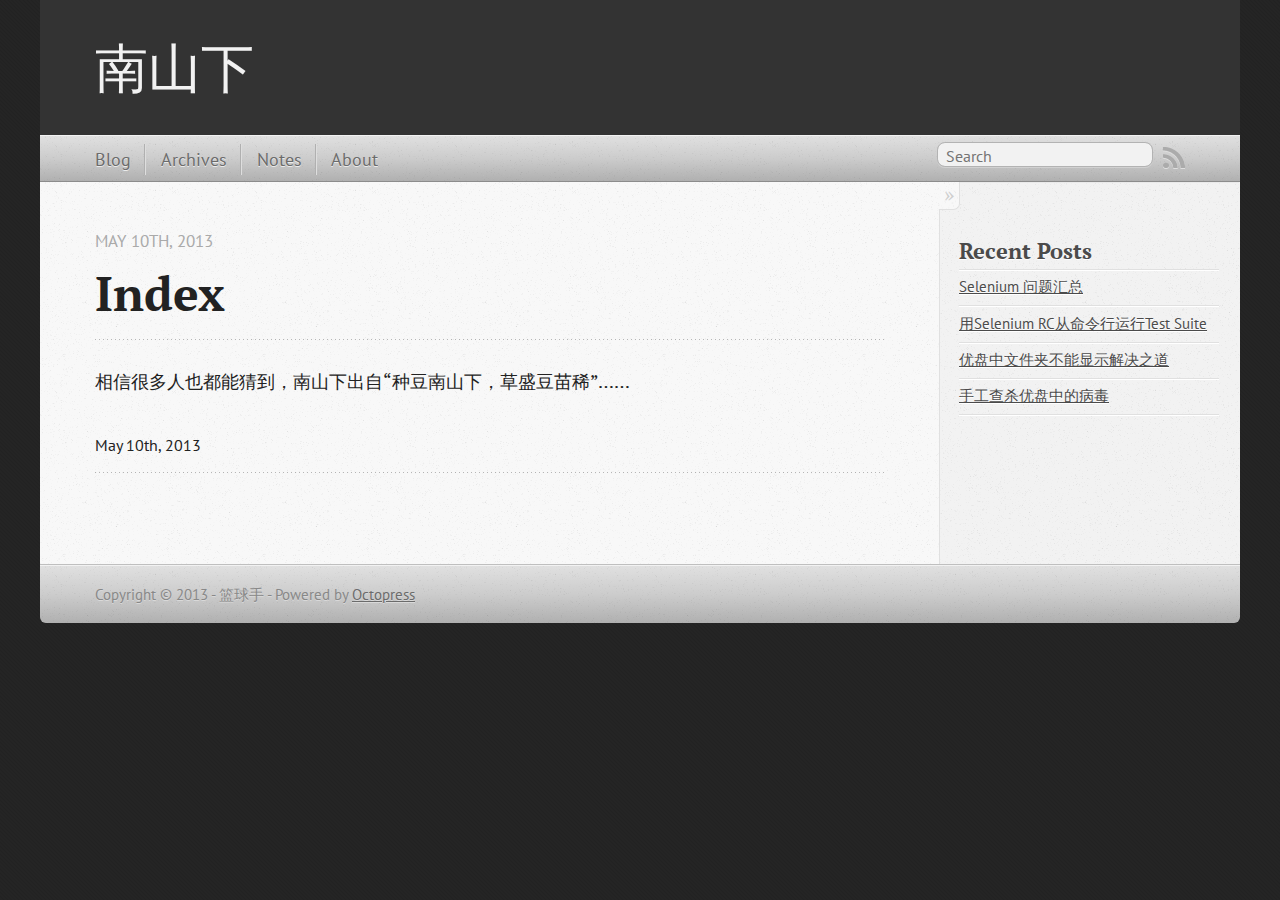
<file: about/index.html>
<!DOCTYPE html>
<!--[if IEMobile 7 ]><html class="no-js iem7"><![endif]-->
<!--[if lt IE 9]><html class="no-js lte-ie8"><![endif]-->
<!--[if (gt IE 8)|(gt IEMobile 7)|!(IEMobile)|!(IE)]><!--><html class="no-js" lang="en"><!--<![endif]-->
<head>
  <meta charset="utf-8">
  <title>index - 南山下</title>
  <meta name="author" content="篮球手">

  
  <meta name="description" content="Index May 10th, 2013 相信很多人也都能猜到，南山下出自“种豆南山下，草盛豆苗稀”…… May 10th, 2013 Recent Posts Selenium 问题汇总 用Selenium RC从命令行运行Test Suite 优盘中文件夹不能显示解决之道 &hellip;">
  

  <!-- http://t.co/dKP3o1e -->
  <meta name="HandheldFriendly" content="True">
  <meta name="MobileOptimized" content="320">
  <meta name="viewport" content="width=device-width, initial-scale=1">

  
  <link rel="canonical" href="http://lanqiushou.github.io/about">
  <link href="/favicon.png" rel="icon">
  <link href="/stylesheets/screen.css" media="screen, projection" rel="stylesheet" type="text/css">
  <link href="/atom.xml" rel="alternate" title="南山下" type="application/atom+xml">
  <script src="/javascripts/modernizr-2.0.js"></script>
  <script src="//ajax.googleapis.com/ajax/libs/jquery/1.9.1/jquery.min.js"></script>
  <script>!window.jQuery && document.write(unescape('%3Cscript src="./javascripts/lib/jquery.min.js"%3E%3C/script%3E'))</script>
  <script src="/javascripts/octopress.js" type="text/javascript"></script>
  <!--Fonts from Google"s Web font directory at http://google.com/webfonts -->
<link href="http://fonts.googleapis.com/css?family=PT+Serif:regular,italic,bold,bolditalic" rel="stylesheet" type="text/css">
<link href="http://fonts.googleapis.com/css?family=PT+Sans:regular,italic,bold,bolditalic" rel="stylesheet" type="text/css">

  

</head>

<body   >
  <header role="banner"><hgroup>
  <h1><a href="/">南山下</a></h1>
  
</hgroup>

</header>
  <nav role="navigation"><ul class="subscription" data-subscription="rss">
  <li><a href="/atom.xml" rel="subscribe-rss" title="subscribe via RSS">RSS</a></li>
  
</ul>
  
<form action="http://google.com/search" method="get">
  <fieldset role="search">
    <input type="hidden" name="q" value="site:lanqiushou.github.io" />
    <input class="search" type="text" name="q" results="0" placeholder="Search"/>
  </fieldset>
</form>
  
<ul class="main-navigation">
  <li><a href="/">Blog</a></li>
  <li><a href="/blog/archives">Archives</a></li>
  <li><a href="/notes">Notes</a></li>
  <li><a href="/about">About</a></li>
</ul>

</nav>
  <div id="main">
    <div id="content">
      <div>
<article role="article">
  
  <header>
    <h1 class="entry-title">Index</h1>
    <p class="meta">








  


<time datetime="2013-05-10T22:23:00+08:00" pubdate data-updated="true">May 10<span>th</span>, 2013</time></p>
  </header>
  
  <p>相信很多人也都能猜到，南山下出自“种豆南山下，草盛豆苗稀”……</p>

  
    <footer>
      <p class="meta">
        
        








  


<time datetime="2013-05-10T22:23:00+08:00" pubdate data-updated="true">May 10<span>th</span>, 2013</time>
        
      </p>
      
        <div class="sharing">
  
  
  
</div>

      
    </footer>
  
</article>

</div>

<aside class="sidebar">
  
    <section>
  <h1>Recent Posts</h1>
  <ul id="recent_posts">
    
      <li class="post">
        <a href="/blog/2013/05/11/collection-of-selenium-problems/">Selenium 问题汇总</a>
      </li>
    
      <li class="post">
        <a href="/blog/2013/05/11/run-test-suite-with-rc-from-shell/">用Selenium RC从命令行运行Test Suite</a>
      </li>
    
      <li class="post">
        <a href="/blog/2013/05/11/resolve-files-cannot-be-displayed/">优盘中文件夹不能显示解决之道</a>
      </li>
    
      <li class="post">
        <a href="/blog/2013/05/10/kill-virus-by-hand/">手工查杀优盘中的病毒</a>
      </li>
    
  </ul>
</section>





  
</aside>


    </div>
  </div>
  <footer role="contentinfo"><p>
  Copyright &copy; 2013 - 篮球手 -
  <span class="credit">Powered by <a href="http://octopress.org">Octopress</a></span>
</p>

</footer>
  











</body>
</html>
</file>
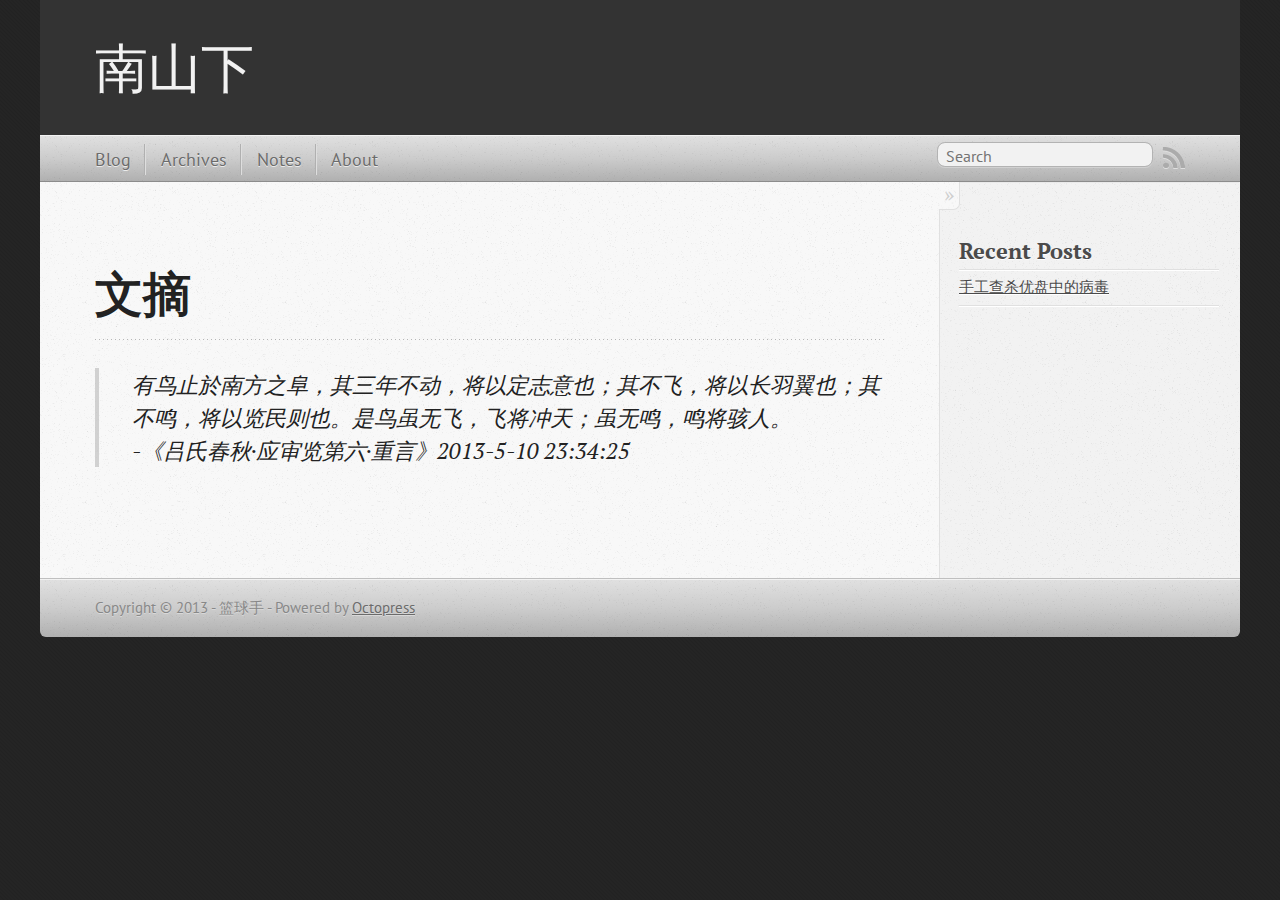
<file: notes/index.html>
<!DOCTYPE html>
<!--[if IEMobile 7 ]><html class="no-js iem7"><![endif]-->
<!--[if lt IE 9]><html class="no-js lte-ie8"><![endif]-->
<!--[if (gt IE 8)|(gt IEMobile 7)|!(IEMobile)|!(IE)]><!--><html class="no-js" lang="en"><!--<![endif]-->
<head>
  <meta charset="utf-8">
  <title>文摘 - 南山下</title>
  <meta name="author" content="篮球手">

  
  <meta name="description" content=" 文摘 有鸟止於南方之阜，其三年不动，将以定志意也；其不飞，将以长羽翼也；其不鸣，将以览民则也。是鸟虽无飞，飞将冲天；虽无鸣，鸣将骇人。
-《吕氏春秋·应审览第六·重言》2013-5-10 23:34:25 Recent Posts 手工查杀优盘中的病毒 ">
  

  <!-- http://t.co/dKP3o1e -->
  <meta name="HandheldFriendly" content="True">
  <meta name="MobileOptimized" content="320">
  <meta name="viewport" content="width=device-width, initial-scale=1">

  
  <link rel="canonical" href="http://lanqiushou.github.io/notes">
  <link href="/favicon.png" rel="icon">
  <link href="/stylesheets/screen.css" media="screen, projection" rel="stylesheet" type="text/css">
  <link href="/atom.xml" rel="alternate" title="南山下" type="application/atom+xml">
  <script src="/javascripts/modernizr-2.0.js"></script>
  <script src="//ajax.googleapis.com/ajax/libs/jquery/1.9.1/jquery.min.js"></script>
  <script>!window.jQuery && document.write(unescape('%3Cscript src="./javascripts/lib/jquery.min.js"%3E%3C/script%3E'))</script>
  <script src="/javascripts/octopress.js" type="text/javascript"></script>
  <!--Fonts from Google"s Web font directory at http://google.com/webfonts -->
<link href="http://fonts.googleapis.com/css?family=PT+Serif:regular,italic,bold,bolditalic" rel="stylesheet" type="text/css">
<link href="http://fonts.googleapis.com/css?family=PT+Sans:regular,italic,bold,bolditalic" rel="stylesheet" type="text/css">

  

</head>

<body   >
  <header role="banner"><hgroup>
  <h1><a href="/">南山下</a></h1>
  
</hgroup>

</header>
  <nav role="navigation"><ul class="subscription" data-subscription="rss">
  <li><a href="/atom.xml" rel="subscribe-rss" title="subscribe via RSS">RSS</a></li>
  
</ul>
  
<form action="http://google.com/search" method="get">
  <fieldset role="search">
    <input type="hidden" name="q" value="site:lanqiushou.github.io" />
    <input class="search" type="text" name="q" results="0" placeholder="Search"/>
  </fieldset>
</form>
  
<ul class="main-navigation">
  <li><a href="/">Blog</a></li>
  <li><a href="/blog/archives">Archives</a></li>
  <li><a href="/notes">Notes</a></li>
  <li><a href="/about">About</a></li>
</ul>

</nav>
  <div id="main">
    <div id="content">
      <div>
<article role="article">
  
  <header>
    <h1 class="entry-title">文摘</h1>
    
  </header>
  
  <blockquote><p>有鸟止於南方之阜，其三年不动，将以定志意也；其不飞，将以长羽翼也；其不鸣，将以览民则也。是鸟虽无飞，飞将冲天；虽无鸣，鸣将骇人。<br/>
<em>-《吕氏春秋·应审览第六·重言》2013-5-10 23:34:25</em></p></blockquote>

  
    <footer>
      
      
        <div class="sharing">
  
  
  
</div>

      
    </footer>
  
</article>

</div>

<aside class="sidebar">
  
    <section>
  <h1>Recent Posts</h1>
  <ul id="recent_posts">
    
      <li class="post">
        <a href="/blog/2013/05/10/kill-virus-in-your-disk-by-hand/">手工查杀优盘中的病毒</a>
      </li>
    
  </ul>
</section>





  
</aside>


    </div>
  </div>
  <footer role="contentinfo"><p>
  Copyright &copy; 2013 - 篮球手 -
  <span class="credit">Powered by <a href="http://octopress.org">Octopress</a></span>
</p>

</footer>
  











</body>
</html>
</file>
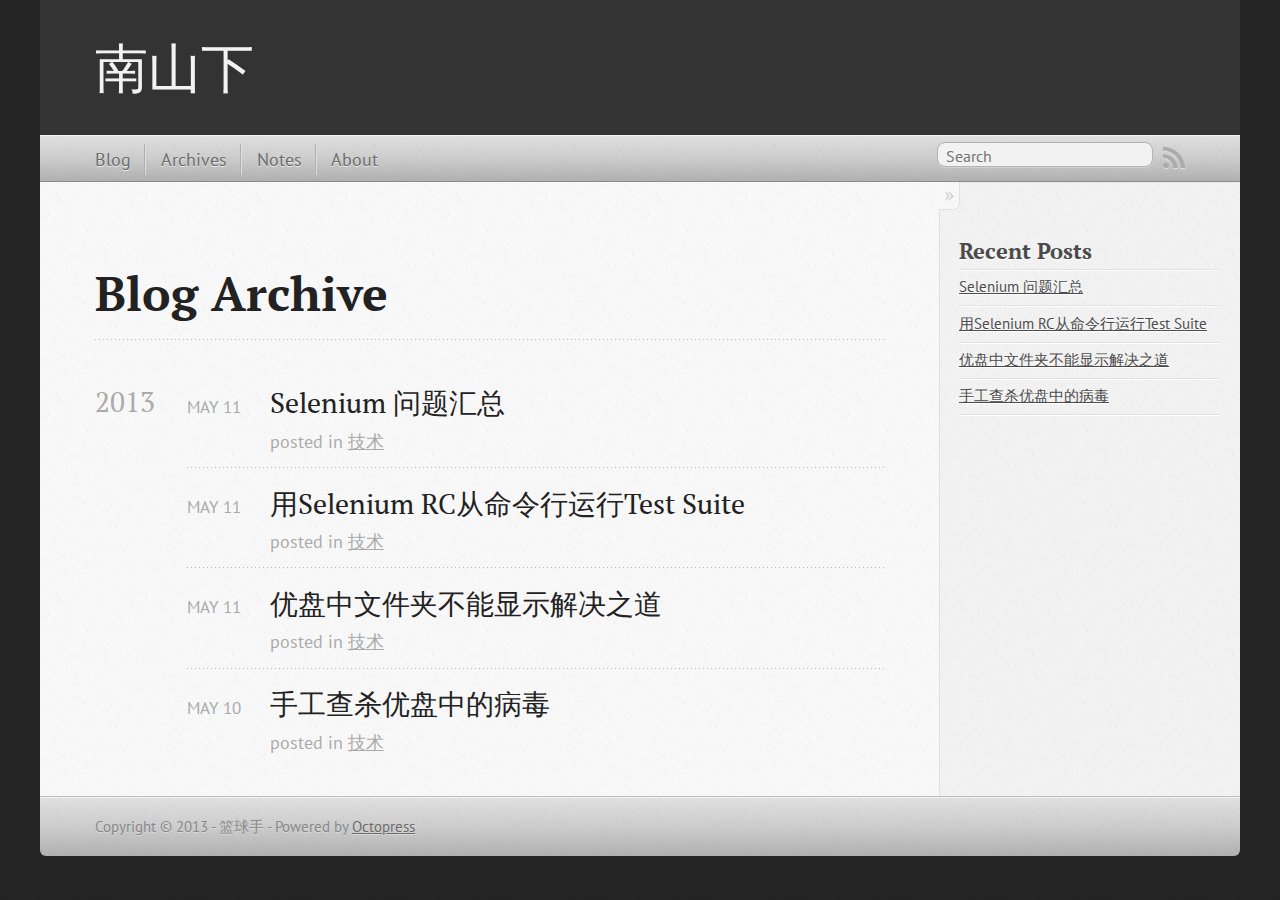
<file: blog/archives/index.html>
<!DOCTYPE html>
<!--[if IEMobile 7 ]><html class="no-js iem7"><![endif]-->
<!--[if lt IE 9]><html class="no-js lte-ie8"><![endif]-->
<!--[if (gt IE 8)|(gt IEMobile 7)|!(IEMobile)|!(IE)]><!--><html class="no-js" lang="en"><!--<![endif]-->
<head>
  <meta charset="utf-8">
  <title>Blog Archive - 南山下</title>
  <meta name="author" content="篮球手">

  
  <meta name="description" content="Blog Archive 2013 Selenium 问题汇总
May 11 2013 posted in 技术 用Selenium RC从命令行运行Test Suite
May 11 2013 posted in 技术 优盘中文件夹不能显示解决之道
May 11 2013 posted in &hellip;">
  

  <!-- http://t.co/dKP3o1e -->
  <meta name="HandheldFriendly" content="True">
  <meta name="MobileOptimized" content="320">
  <meta name="viewport" content="width=device-width, initial-scale=1">

  
  <link rel="canonical" href="http://lanqiushou.github.io/blog/archives">
  <link href="/favicon.png" rel="icon">
  <link href="/stylesheets/screen.css" media="screen, projection" rel="stylesheet" type="text/css">
  <link href="/atom.xml" rel="alternate" title="南山下" type="application/atom+xml">
  <script src="/javascripts/modernizr-2.0.js"></script>
  <script src="//ajax.googleapis.com/ajax/libs/jquery/1.9.1/jquery.min.js"></script>
  <script>!window.jQuery && document.write(unescape('%3Cscript src="./javascripts/lib/jquery.min.js"%3E%3C/script%3E'))</script>
  <script src="/javascripts/octopress.js" type="text/javascript"></script>
  <!--Fonts from Google"s Web font directory at http://google.com/webfonts -->
<link href="http://fonts.googleapis.com/css?family=PT+Serif:regular,italic,bold,bolditalic" rel="stylesheet" type="text/css">
<link href="http://fonts.googleapis.com/css?family=PT+Sans:regular,italic,bold,bolditalic" rel="stylesheet" type="text/css">

  

</head>

<body   >
  <header role="banner"><hgroup>
  <h1><a href="/">南山下</a></h1>
  
</hgroup>

</header>
  <nav role="navigation"><ul class="subscription" data-subscription="rss">
  <li><a href="/atom.xml" rel="subscribe-rss" title="subscribe via RSS">RSS</a></li>
  
</ul>
  
<form action="http://google.com/search" method="get">
  <fieldset role="search">
    <input type="hidden" name="q" value="site:lanqiushou.github.io" />
    <input class="search" type="text" name="q" results="0" placeholder="Search"/>
  </fieldset>
</form>
  
<ul class="main-navigation">
  <li><a href="/">Blog</a></li>
  <li><a href="/blog/archives">Archives</a></li>
  <li><a href="/notes">Notes</a></li>
  <li><a href="/about">About</a></li>
</ul>

</nav>
  <div id="main">
    <div id="content">
      <div>
<article role="article">
  
  <header>
    <h1 class="entry-title">Blog Archive</h1>
    
  </header>
  
  <div id="blog-archives">



  
  <h2>2013</h2>

<article>
  
<h1><a href="/blog/2013/05/11/collection-of-selenium-problems/">Selenium 问题汇总</a></h1>
<time datetime="2013-05-11T12:11:00+08:00" pubdate><span class='month'>May</span> <span class='day'>11</span> <span class='year'>2013</span></time>

<footer>
  <span class="categories">posted in <a class='category' href='/blog/categories/ji-zhu/'>技术</a></span>
</footer>


</article>



<article>
  
<h1><a href="/blog/2013/05/11/run-test-suite-with-rc-from-shell/">用Selenium RC从命令行运行Test Suite</a></h1>
<time datetime="2013-05-11T12:10:00+08:00" pubdate><span class='month'>May</span> <span class='day'>11</span> <span class='year'>2013</span></time>

<footer>
  <span class="categories">posted in <a class='category' href='/blog/categories/ji-zhu/'>技术</a></span>
</footer>


</article>



<article>
  
<h1><a href="/blog/2013/05/11/resolve-files-cannot-be-displayed/">优盘中文件夹不能显示解决之道</a></h1>
<time datetime="2013-05-11T11:52:00+08:00" pubdate><span class='month'>May</span> <span class='day'>11</span> <span class='year'>2013</span></time>

<footer>
  <span class="categories">posted in <a class='category' href='/blog/categories/ji-zhu/'>技术</a></span>
</footer>


</article>



<article>
  
<h1><a href="/blog/2013/05/10/kill-virus-by-hand/">手工查杀优盘中的病毒</a></h1>
<time datetime="2013-05-10T21:34:00+08:00" pubdate><span class='month'>May</span> <span class='day'>10</span> <span class='year'>2013</span></time>

<footer>
  <span class="categories">posted in <a class='category' href='/blog/categories/ji-zhu/'>技术</a></span>
</footer>


</article>

</div>

  
</article>

</div>

<aside class="sidebar">
  
    <section>
  <h1>Recent Posts</h1>
  <ul id="recent_posts">
    
      <li class="post">
        <a href="/blog/2013/05/11/collection-of-selenium-problems/">Selenium 问题汇总</a>
      </li>
    
      <li class="post">
        <a href="/blog/2013/05/11/run-test-suite-with-rc-from-shell/">用Selenium RC从命令行运行Test Suite</a>
      </li>
    
      <li class="post">
        <a href="/blog/2013/05/11/resolve-files-cannot-be-displayed/">优盘中文件夹不能显示解决之道</a>
      </li>
    
      <li class="post">
        <a href="/blog/2013/05/10/kill-virus-by-hand/">手工查杀优盘中的病毒</a>
      </li>
    
  </ul>
</section>





  
</aside>


    </div>
  </div>
  <footer role="contentinfo"><p>
  Copyright &copy; 2013 - 篮球手 -
  <span class="credit">Powered by <a href="http://octopress.org">Octopress</a></span>
</p>

</footer>
  











</body>
</html>
</file>
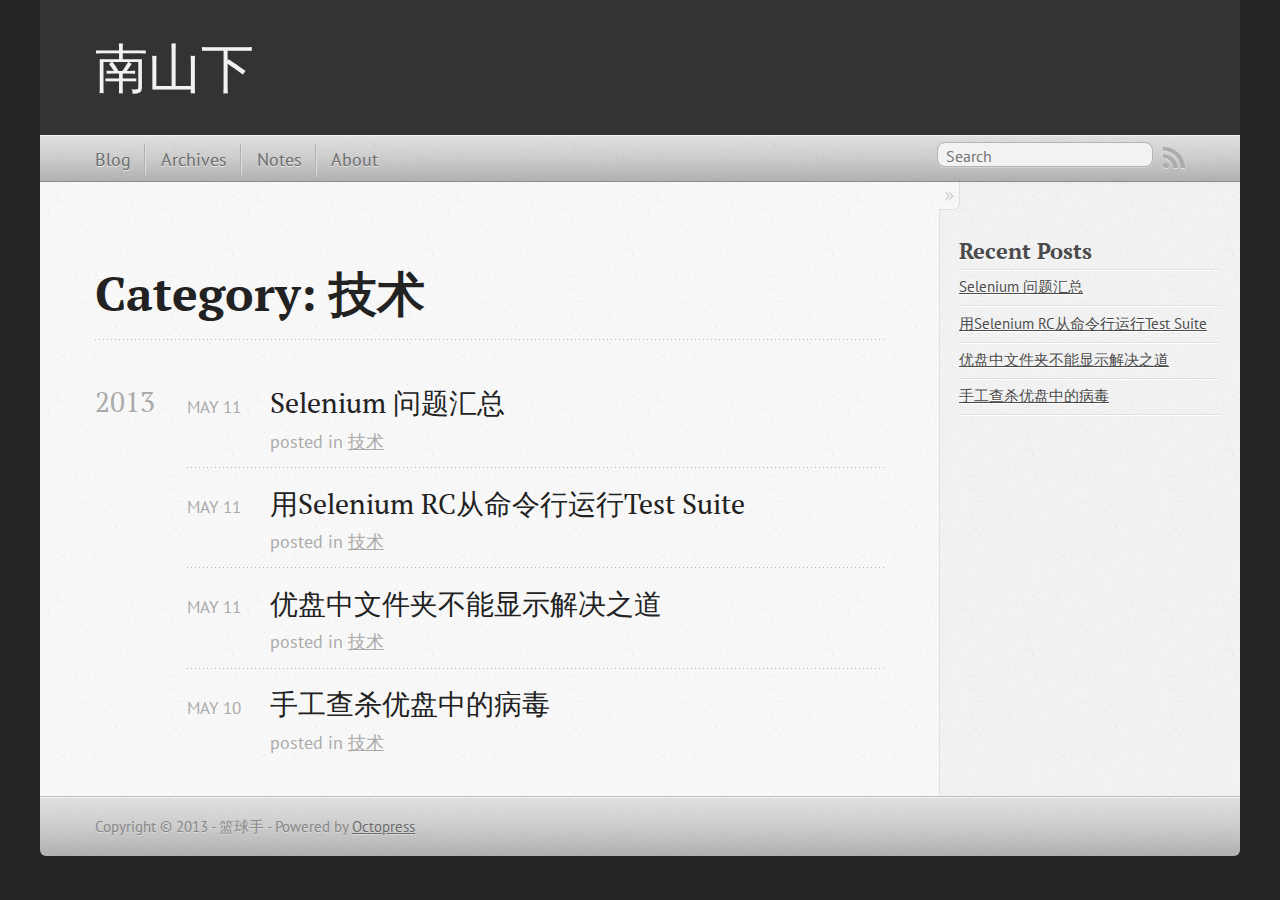
<file: blog/categories/ji-zhu/index.html>
<!DOCTYPE html>
<!--[if IEMobile 7 ]><html class="no-js iem7"><![endif]-->
<!--[if lt IE 9]><html class="no-js lte-ie8"><![endif]-->
<!--[if (gt IE 8)|(gt IEMobile 7)|!(IEMobile)|!(IE)]><!--><html class="no-js" lang="en"><!--<![endif]-->
<head>
  <meta charset="utf-8">
  <title>Category: 技术 - 南山下</title>
  <meta name="author" content="篮球手">

  
  <meta name="description" content="Category: 技术">
  

  <!-- http://t.co/dKP3o1e -->
  <meta name="HandheldFriendly" content="True">
  <meta name="MobileOptimized" content="320">
  <meta name="viewport" content="width=device-width, initial-scale=1">

  
  <link rel="canonical" href="http://lanqiushou.github.ioblog/categories/ji-zhu">
  <link href="/favicon.png" rel="icon">
  <link href="/stylesheets/screen.css" media="screen, projection" rel="stylesheet" type="text/css">
  <link href="/atom.xml" rel="alternate" title="南山下" type="application/atom+xml">
  <script src="/javascripts/modernizr-2.0.js"></script>
  <script src="//ajax.googleapis.com/ajax/libs/jquery/1.9.1/jquery.min.js"></script>
  <script>!window.jQuery && document.write(unescape('%3Cscript src="./javascripts/lib/jquery.min.js"%3E%3C/script%3E'))</script>
  <script src="/javascripts/octopress.js" type="text/javascript"></script>
  <!--Fonts from Google"s Web font directory at http://google.com/webfonts -->
<link href="http://fonts.googleapis.com/css?family=PT+Serif:regular,italic,bold,bolditalic" rel="stylesheet" type="text/css">
<link href="http://fonts.googleapis.com/css?family=PT+Sans:regular,italic,bold,bolditalic" rel="stylesheet" type="text/css">

  

</head>

<body   >
  <header role="banner"><hgroup>
  <h1><a href="/">南山下</a></h1>
  
</hgroup>

</header>
  <nav role="navigation"><ul class="subscription" data-subscription="rss">
  <li><a href="/atom.xml" rel="subscribe-rss" title="subscribe via RSS">RSS</a></li>
  
</ul>
  
<form action="http://google.com/search" method="get">
  <fieldset role="search">
    <input type="hidden" name="q" value="site:lanqiushou.github.io" />
    <input class="search" type="text" name="q" results="0" placeholder="Search"/>
  </fieldset>
</form>
  
<ul class="main-navigation">
  <li><a href="/">Blog</a></li>
  <li><a href="/blog/archives">Archives</a></li>
  <li><a href="/notes">Notes</a></li>
  <li><a href="/about">About</a></li>
</ul>

</nav>
  <div id="main">
    <div id="content">
      <div>
<article role="article">
  
  <header>
    <h1 class="entry-title">Category: 技术</h1>
    
  </header>
  
  <div id="blog-archives" class="category">



  
  <h2>2013</h2>

<article>
  
<h1><a href="/blog/2013/05/11/collection-of-selenium-problems/">Selenium 问题汇总</a></h1>
<time datetime="2013-05-11T12:11:00+08:00" pubdate><span class='month'>May</span> <span class='day'>11</span> <span class='year'>2013</span></time>

<footer>
  <span class="categories">posted in <a class='category' href='/blog/categories/ji-zhu/'>技术</a></span>
</footer>


</article>



<article>
  
<h1><a href="/blog/2013/05/11/run-test-suite-with-rc-from-shell/">用Selenium RC从命令行运行Test Suite</a></h1>
<time datetime="2013-05-11T12:10:00+08:00" pubdate><span class='month'>May</span> <span class='day'>11</span> <span class='year'>2013</span></time>

<footer>
  <span class="categories">posted in <a class='category' href='/blog/categories/ji-zhu/'>技术</a></span>
</footer>


</article>



<article>
  
<h1><a href="/blog/2013/05/11/resolve-files-cannot-be-displayed/">优盘中文件夹不能显示解决之道</a></h1>
<time datetime="2013-05-11T11:52:00+08:00" pubdate><span class='month'>May</span> <span class='day'>11</span> <span class='year'>2013</span></time>

<footer>
  <span class="categories">posted in <a class='category' href='/blog/categories/ji-zhu/'>技术</a></span>
</footer>


</article>



<article>
  
<h1><a href="/blog/2013/05/10/kill-virus-by-hand/">手工查杀优盘中的病毒</a></h1>
<time datetime="2013-05-10T21:34:00+08:00" pubdate><span class='month'>May</span> <span class='day'>10</span> <span class='year'>2013</span></time>

<footer>
  <span class="categories">posted in <a class='category' href='/blog/categories/ji-zhu/'>技术</a></span>
</footer>


</article>

</div>

  
</article>

</div>

<aside class="sidebar">
  
    <section>
  <h1>Recent Posts</h1>
  <ul id="recent_posts">
    
      <li class="post">
        <a href="/blog/2013/05/11/collection-of-selenium-problems/">Selenium 问题汇总</a>
      </li>
    
      <li class="post">
        <a href="/blog/2013/05/11/run-test-suite-with-rc-from-shell/">用Selenium RC从命令行运行Test Suite</a>
      </li>
    
      <li class="post">
        <a href="/blog/2013/05/11/resolve-files-cannot-be-displayed/">优盘中文件夹不能显示解决之道</a>
      </li>
    
      <li class="post">
        <a href="/blog/2013/05/10/kill-virus-by-hand/">手工查杀优盘中的病毒</a>
      </li>
    
  </ul>
</section>





  
</aside>


    </div>
  </div>
  <footer role="contentinfo"><p>
  Copyright &copy; 2013 - 篮球手 -
  <span class="credit">Powered by <a href="http://octopress.org">Octopress</a></span>
</p>

</footer>
  











</body>
</html>
</file>
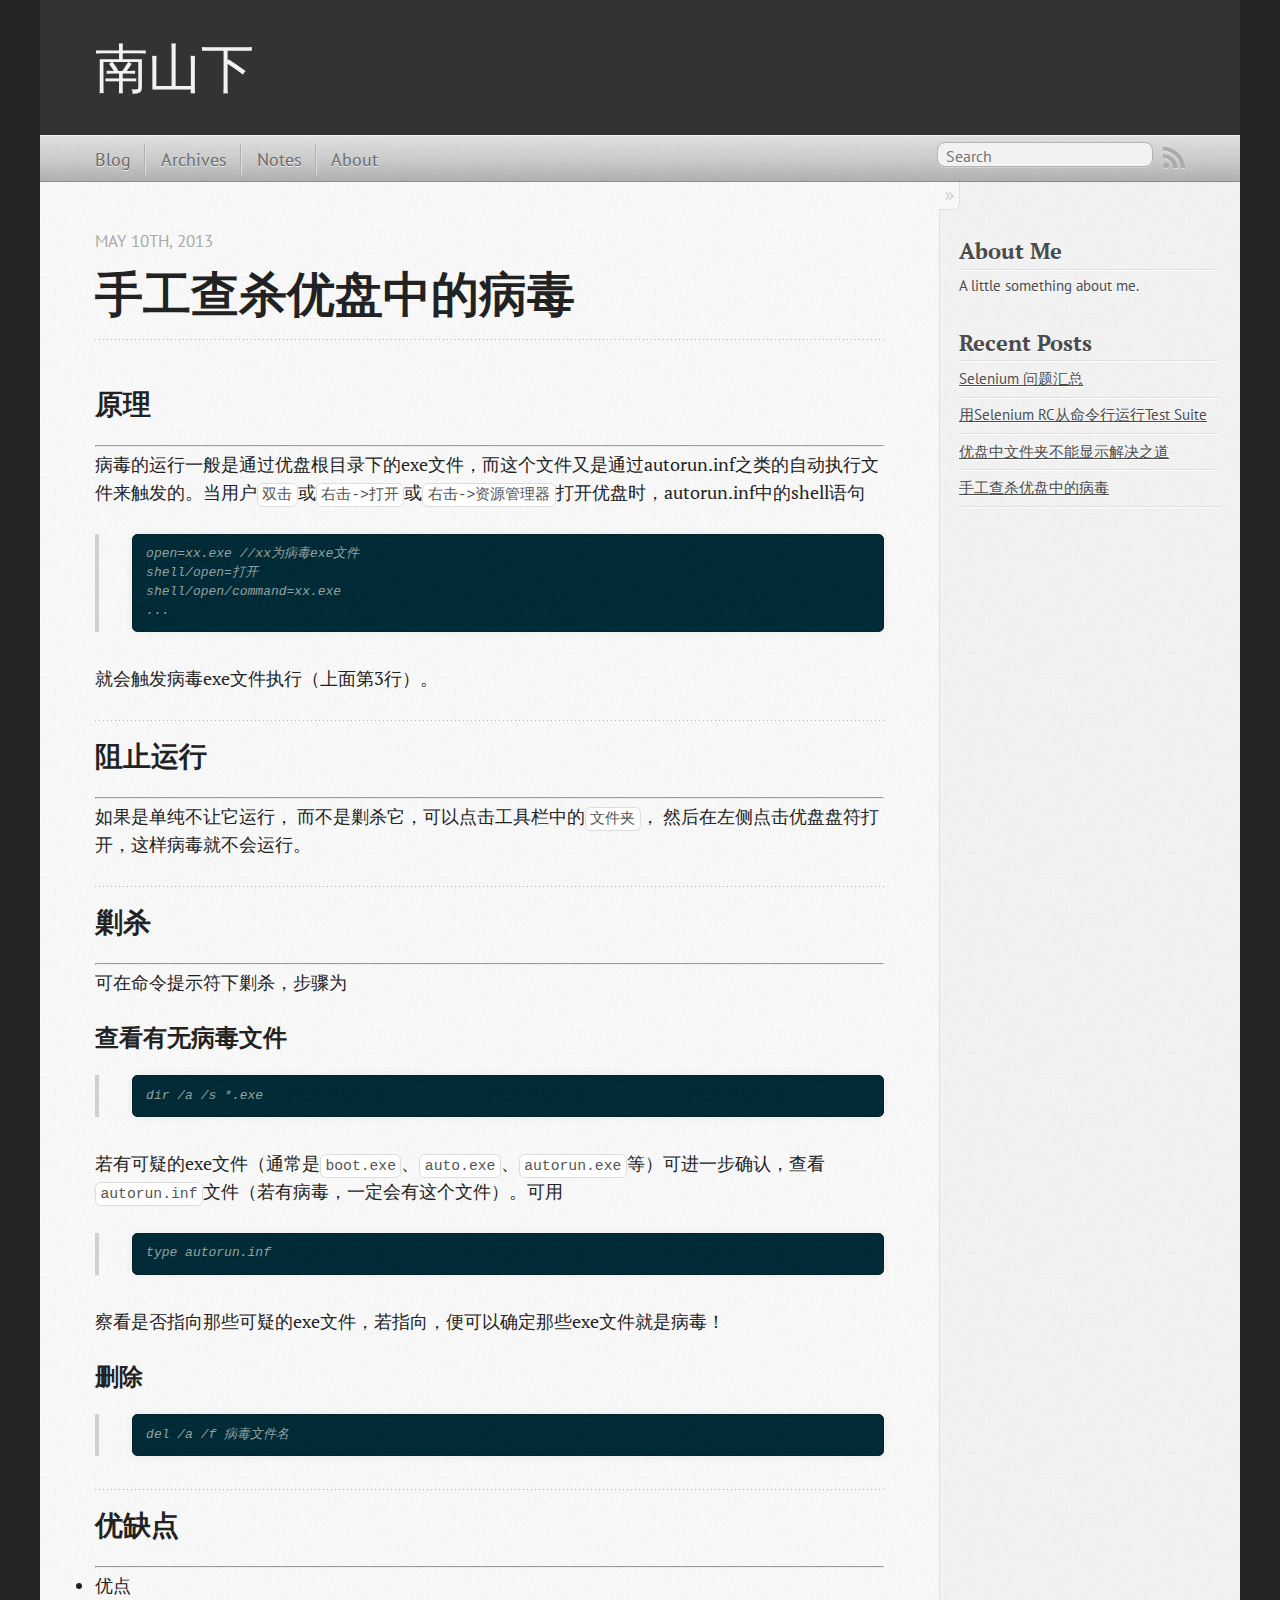
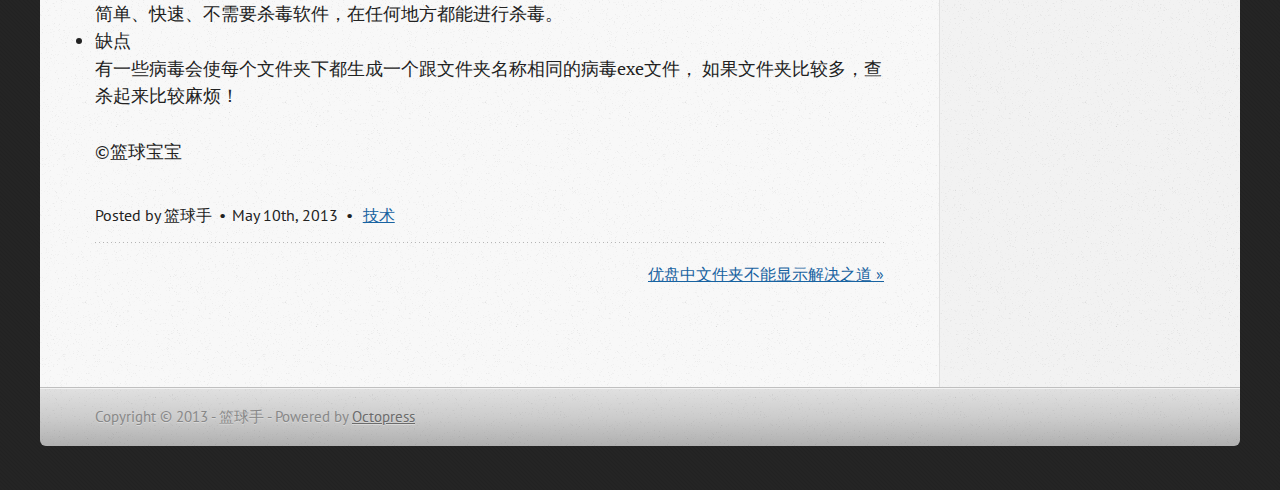
<file: blog/2013/05/10/kill-virus-by-hand/index.html>
<!DOCTYPE html>
<!--[if IEMobile 7 ]><html class="no-js iem7"><![endif]-->
<!--[if lt IE 9]><html class="no-js lte-ie8"><![endif]-->
<!--[if (gt IE 8)|(gt IEMobile 7)|!(IEMobile)|!(IE)]><!--><html class="no-js" lang="en"><!--<![endif]-->
<head>
  <meta charset="utf-8">
  <title>手工查杀优盘中的病毒 - 南山下</title>
  <meta name="author" content="篮球手">

  
  <meta name="description" content="原理 病毒的运行一般是通过优盘根目录下的exe文件，而这个文件又是通过autorun.inf之类的自动执行文件来触发的。当用户双击或右击-&gt;打开或右击-&gt;资源管理器打开优盘时，autorun.inf中的shell语句 open=xx.exe //xx为病毒exe文件 shell/ &hellip;">
  

  <!-- http://t.co/dKP3o1e -->
  <meta name="HandheldFriendly" content="True">
  <meta name="MobileOptimized" content="320">
  <meta name="viewport" content="width=device-width, initial-scale=1">

  
  <link rel="canonical" href="http://lanqiushou.github.io/blog/2013/05/10/kill-virus-by-hand">
  <link href="/favicon.png" rel="icon">
  <link href="/stylesheets/screen.css" media="screen, projection" rel="stylesheet" type="text/css">
  <link href="/atom.xml" rel="alternate" title="南山下" type="application/atom+xml">
  <script src="/javascripts/modernizr-2.0.js"></script>
  <script src="//ajax.googleapis.com/ajax/libs/jquery/1.9.1/jquery.min.js"></script>
  <script>!window.jQuery && document.write(unescape('%3Cscript src="./javascripts/lib/jquery.min.js"%3E%3C/script%3E'))</script>
  <script src="/javascripts/octopress.js" type="text/javascript"></script>
  <!--Fonts from Google"s Web font directory at http://google.com/webfonts -->
<link href="http://fonts.googleapis.com/css?family=PT+Serif:regular,italic,bold,bolditalic" rel="stylesheet" type="text/css">
<link href="http://fonts.googleapis.com/css?family=PT+Sans:regular,italic,bold,bolditalic" rel="stylesheet" type="text/css">

  

</head>

<body   >
  <header role="banner"><hgroup>
  <h1><a href="/">南山下</a></h1>
  
</hgroup>

</header>
  <nav role="navigation"><ul class="subscription" data-subscription="rss">
  <li><a href="/atom.xml" rel="subscribe-rss" title="subscribe via RSS">RSS</a></li>
  
</ul>
  
<form action="http://google.com/search" method="get">
  <fieldset role="search">
    <input type="hidden" name="q" value="site:lanqiushou.github.io" />
    <input class="search" type="text" name="q" results="0" placeholder="Search"/>
  </fieldset>
</form>
  
<ul class="main-navigation">
  <li><a href="/">Blog</a></li>
  <li><a href="/blog/archives">Archives</a></li>
  <li><a href="/notes">Notes</a></li>
  <li><a href="/about">About</a></li>
</ul>

</nav>
  <div id="main">
    <div id="content">
      <div>
<article class="hentry" role="article">
  
  <header>
    
      <h1 class="entry-title">手工查杀优盘中的病毒</h1>
    
    
      <p class="meta">
        








  


<time datetime="2013-05-10T21:34:00+08:00" pubdate data-updated="true">May 10<span>th</span>, 2013</time>
        
      </p>
    
  </header>


<div class="entry-content"><h2>原理</h2>

<hr />

<p>病毒的运行一般是通过优盘根目录下的exe文件，而这个文件又是通过autorun.inf之类的自动执行文件来触发的。当用户<code>双击</code>或<code>右击-&gt;打开</code>或<code>右击-&gt;资源管理器</code>打开优盘时，autorun.inf中的shell语句</p>

<blockquote><pre><code>open=xx.exe //xx为病毒exe文件  
shell/open=打开  
shell/open/command=xx.exe  
...  
</code></pre></blockquote>

<p>就会触发病毒exe文件执行（上面第3行）。</p>

<!-- more -->


<h2>阻止运行</h2>

<hr />

<p>如果是单纯不让它运行， 而不是剿杀它，可以点击工具栏中的<code>文件夹</code>， 然后在左侧点击优盘盘符打开，这样病毒就不会运行。</p>

<h2>剿杀</h2>

<hr />

<p>可在命令提示符下剿杀，步骤为</p>

<h3>查看有无病毒文件</h3>

<blockquote><pre><code>dir /a /s *.exe  
</code></pre></blockquote>

<p>若有可疑的exe文件（通常是<code>boot.exe</code>、<code>auto.exe</code>、<code>autorun.exe</code>等）可进一步确认，查看<code>autorun.inf</code>文件（若有病毒，一定会有这个文件）。可用</p>

<blockquote><pre><code>type autorun.inf
</code></pre></blockquote>

<p>察看是否指向那些可疑的exe文件，若指向，便可以确定那些exe文件就是病毒！</p>

<h3>删除</h3>

<blockquote><pre><code>del /a /f 病毒文件名
</code></pre></blockquote>

<h2>优缺点</h2>

<hr />

<ul>
<li>优点<br/>
简单、快速、不需要杀毒软件，在任何地方都能进行杀毒。</li>
<li><p>缺点<br/>
有一些病毒会使每个文件夹下都生成一个跟文件夹名称相同的病毒exe文件， 如果文件夹比较多，查杀起来比较麻烦！</p>

<p>  ©篮球宝宝</p></li>
</ul>

</div>


  <footer>
    <p class="meta">
      
  

<span class="byline author vcard">Posted by <span class="fn">篮球手</span></span>

      








  


<time datetime="2013-05-10T21:34:00+08:00" pubdate data-updated="true">May 10<span>th</span>, 2013</time>
      

<span class="categories">
  
    <a class='category' href='/blog/categories/ji-zhu/'>技术</a>
  
</span>


    </p>
    
      <div class="sharing">
  
  
  
</div>

    
    <p class="meta">
      
      
        <a class="basic-alignment right" href="/blog/2013/05/11/resolve-files-cannot-be-displayed/" title="Next Post: 优盘中文件夹不能显示解决之道">优盘中文件夹不能显示解决之道 &raquo;</a>
      
    </p>
  </footer>
</article>

</div>

<aside class="sidebar">
  
    <section>
  <h1>About Me</h1>
  <p>A little something about me.</p>
</section>
<section>
  <h1>Recent Posts</h1>
  <ul id="recent_posts">
    
      <li class="post">
        <a href="/blog/2013/05/11/collection-of-selenium-problems/">Selenium 问题汇总</a>
      </li>
    
      <li class="post">
        <a href="/blog/2013/05/11/run-test-suite-with-rc-from-shell/">用Selenium RC从命令行运行Test Suite</a>
      </li>
    
      <li class="post">
        <a href="/blog/2013/05/11/resolve-files-cannot-be-displayed/">优盘中文件夹不能显示解决之道</a>
      </li>
    
      <li class="post">
        <a href="/blog/2013/05/10/kill-virus-by-hand/">手工查杀优盘中的病毒</a>
      </li>
    
  </ul>
</section>





  
</aside>


    </div>
  </div>
  <footer role="contentinfo"><p>
  Copyright &copy; 2013 - 篮球手 -
  <span class="credit">Powered by <a href="http://octopress.org">Octopress</a></span>
</p>

</footer>
  











</body>
</html>
</file>
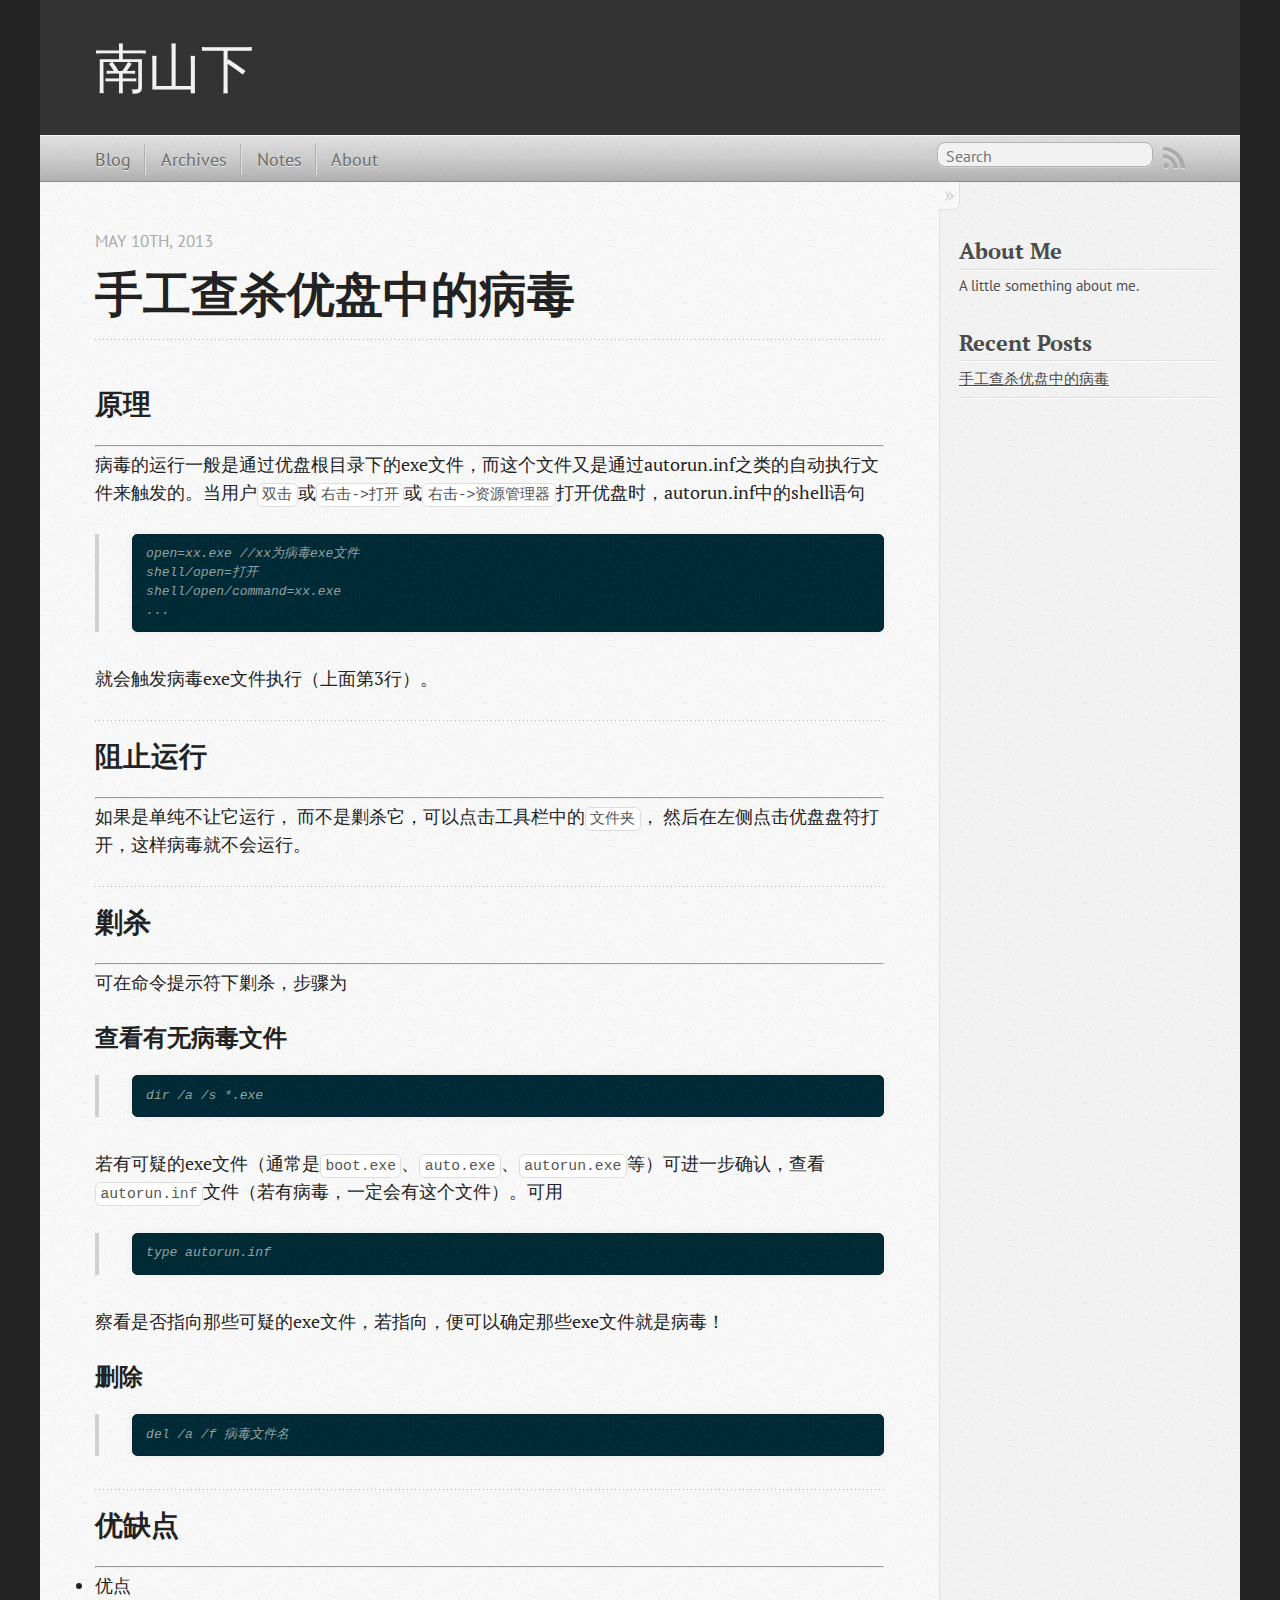
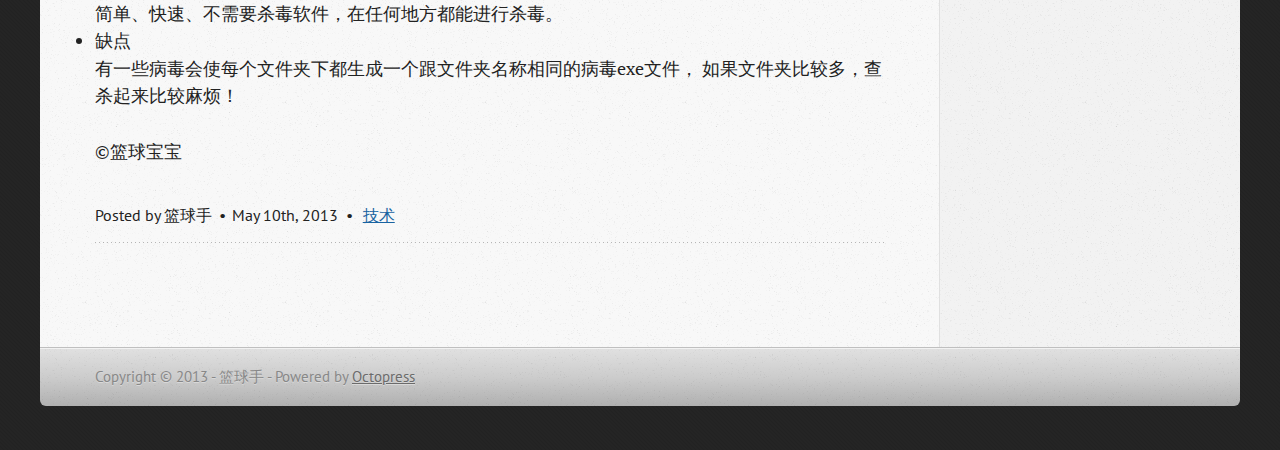
<file: blog/2013/05/10/kill-virus-in-your-disk-by-hand/index.html>
<!DOCTYPE html>
<!--[if IEMobile 7 ]><html class="no-js iem7"><![endif]-->
<!--[if lt IE 9]><html class="no-js lte-ie8"><![endif]-->
<!--[if (gt IE 8)|(gt IEMobile 7)|!(IEMobile)|!(IE)]><!--><html class="no-js" lang="en"><!--<![endif]-->
<head>
  <meta charset="utf-8">
  <title>手工查杀优盘中的病毒 - 南山下</title>
  <meta name="author" content="篮球手">

  
  <meta name="description" content="原理 病毒的运行一般是通过优盘根目录下的exe文件，而这个文件又是通过autorun.inf之类的自动执行文件来触发的。当用户双击或右击-&gt;打开或右击-&gt;资源管理器打开优盘时，autorun.inf中的shell语句 open=xx.exe //xx为病毒exe文件 shell/ &hellip;">
  

  <!-- http://t.co/dKP3o1e -->
  <meta name="HandheldFriendly" content="True">
  <meta name="MobileOptimized" content="320">
  <meta name="viewport" content="width=device-width, initial-scale=1">

  
  <link rel="canonical" href="http://lanqiushou.github.io/blog/2013/05/10/kill-virus-in-your-disk-by-hand">
  <link href="/favicon.png" rel="icon">
  <link href="/stylesheets/screen.css" media="screen, projection" rel="stylesheet" type="text/css">
  <link href="/atom.xml" rel="alternate" title="南山下" type="application/atom+xml">
  <script src="/javascripts/modernizr-2.0.js"></script>
  <script src="//ajax.googleapis.com/ajax/libs/jquery/1.9.1/jquery.min.js"></script>
  <script>!window.jQuery && document.write(unescape('%3Cscript src="./javascripts/lib/jquery.min.js"%3E%3C/script%3E'))</script>
  <script src="/javascripts/octopress.js" type="text/javascript"></script>
  <!--Fonts from Google"s Web font directory at http://google.com/webfonts -->
<link href="http://fonts.googleapis.com/css?family=PT+Serif:regular,italic,bold,bolditalic" rel="stylesheet" type="text/css">
<link href="http://fonts.googleapis.com/css?family=PT+Sans:regular,italic,bold,bolditalic" rel="stylesheet" type="text/css">

  

</head>

<body   >
  <header role="banner"><hgroup>
  <h1><a href="/">南山下</a></h1>
  
</hgroup>

</header>
  <nav role="navigation"><ul class="subscription" data-subscription="rss">
  <li><a href="/atom.xml" rel="subscribe-rss" title="subscribe via RSS">RSS</a></li>
  
</ul>
  
<form action="http://google.com/search" method="get">
  <fieldset role="search">
    <input type="hidden" name="q" value="site:lanqiushou.github.io" />
    <input class="search" type="text" name="q" results="0" placeholder="Search"/>
  </fieldset>
</form>
  
<ul class="main-navigation">
  <li><a href="/">Blog</a></li>
  <li><a href="/blog/archives">Archives</a></li>
  <li><a href="/notes">Notes</a></li>
  <li><a href="/about">About</a></li>
</ul>

</nav>
  <div id="main">
    <div id="content">
      <div>
<article class="hentry" role="article">
  
  <header>
    
      <h1 class="entry-title">手工查杀优盘中的病毒</h1>
    
    
      <p class="meta">
        








  


<time datetime="2013-05-10T21:34:00+08:00" pubdate data-updated="true">May 10<span>th</span>, 2013</time>
        
      </p>
    
  </header>


<div class="entry-content"><h2>原理</h2>

<hr />

<p>病毒的运行一般是通过优盘根目录下的exe文件，而这个文件又是通过autorun.inf之类的自动执行文件来触发的。当用户<code>双击</code>或<code>右击-&gt;打开</code>或<code>右击-&gt;资源管理器</code>打开优盘时，autorun.inf中的shell语句</p>

<blockquote><pre><code>open=xx.exe //xx为病毒exe文件  
shell/open=打开  
shell/open/command=xx.exe  
...  
</code></pre></blockquote>

<p>就会触发病毒exe文件执行（上面第3行）。</p>

<!-- more -->


<h2>阻止运行</h2>

<hr />

<p>如果是单纯不让它运行， 而不是剿杀它，可以点击工具栏中的<code>文件夹</code>， 然后在左侧点击优盘盘符打开，这样病毒就不会运行。</p>

<h2>剿杀</h2>

<hr />

<p>可在命令提示符下剿杀，步骤为</p>

<h3>查看有无病毒文件</h3>

<blockquote><pre><code>dir /a /s *.exe  
</code></pre></blockquote>

<p>若有可疑的exe文件（通常是<code>boot.exe</code>、<code>auto.exe</code>、<code>autorun.exe</code>等）可进一步确认，查看<code>autorun.inf</code>文件（若有病毒，一定会有这个文件）。可用</p>

<blockquote><pre><code>type autorun.inf
</code></pre></blockquote>

<p>察看是否指向那些可疑的exe文件，若指向，便可以确定那些exe文件就是病毒！</p>

<h3>删除</h3>

<blockquote><pre><code>del /a /f 病毒文件名
</code></pre></blockquote>

<h2>优缺点</h2>

<hr />

<ul>
<li>优点<br/>
简单、快速、不需要杀毒软件，在任何地方都能进行杀毒。</li>
<li><p>缺点<br/>
有一些病毒会使每个文件夹下都生成一个跟文件夹名称相同的病毒exe文件， 如果文件夹比较多，查杀起来比较麻烦！</p>

<p>  ©篮球宝宝</p></li>
</ul>

</div>


  <footer>
    <p class="meta">
      
  

<span class="byline author vcard">Posted by <span class="fn">篮球手</span></span>

      








  


<time datetime="2013-05-10T21:34:00+08:00" pubdate data-updated="true">May 10<span>th</span>, 2013</time>
      

<span class="categories">
  
    <a class='category' href='/blog/categories/ji-zhu/'>技术</a>
  
</span>


    </p>
    
      <div class="sharing">
  
  
  
</div>

    
    <p class="meta">
      
      
    </p>
  </footer>
</article>

</div>

<aside class="sidebar">
  
    <section>
  <h1>About Me</h1>
  <p>A little something about me.</p>
</section>
<section>
  <h1>Recent Posts</h1>
  <ul id="recent_posts">
    
      <li class="post">
        <a href="/blog/2013/05/10/kill-virus-in-your-disk-by-hand/">手工查杀优盘中的病毒</a>
      </li>
    
  </ul>
</section>





  
</aside>


    </div>
  </div>
  <footer role="contentinfo"><p>
  Copyright &copy; 2013 - 篮球手 -
  <span class="credit">Powered by <a href="http://octopress.org">Octopress</a></span>
</p>

</footer>
  











</body>
</html>
</file>
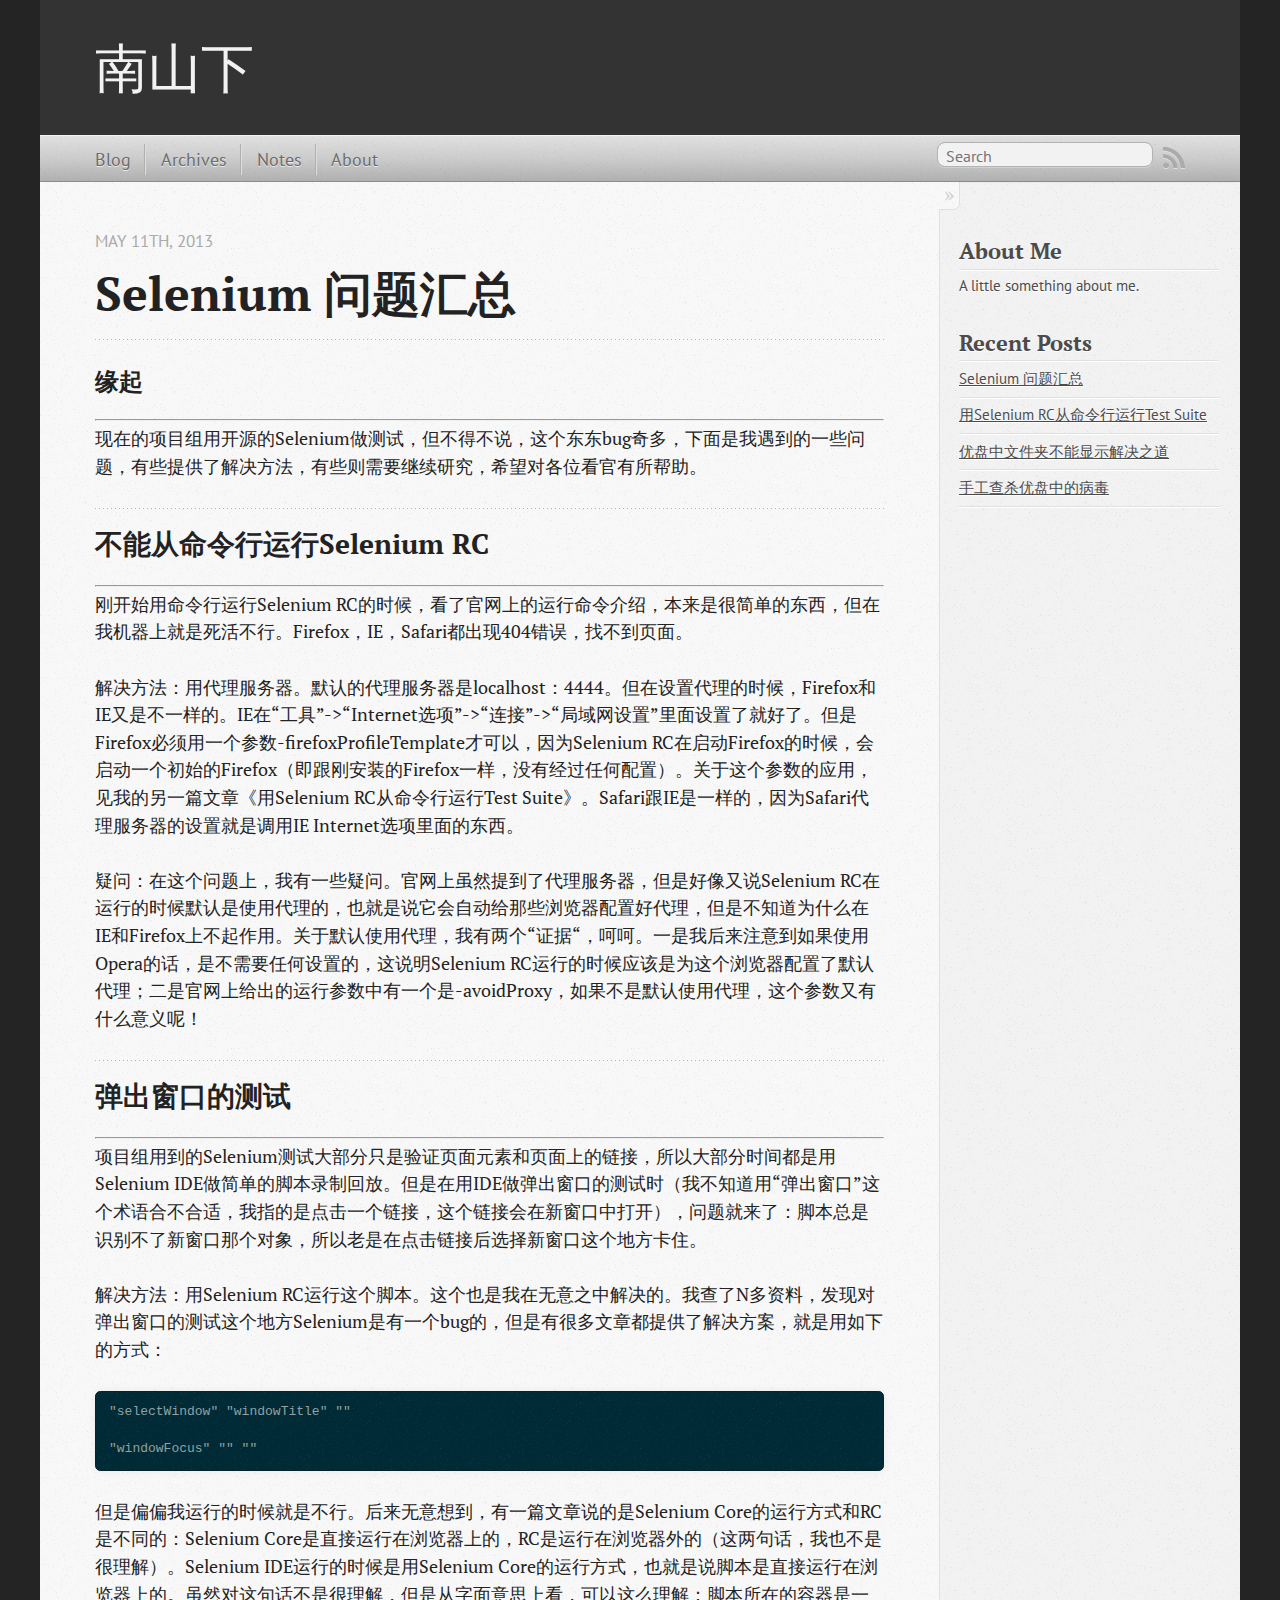
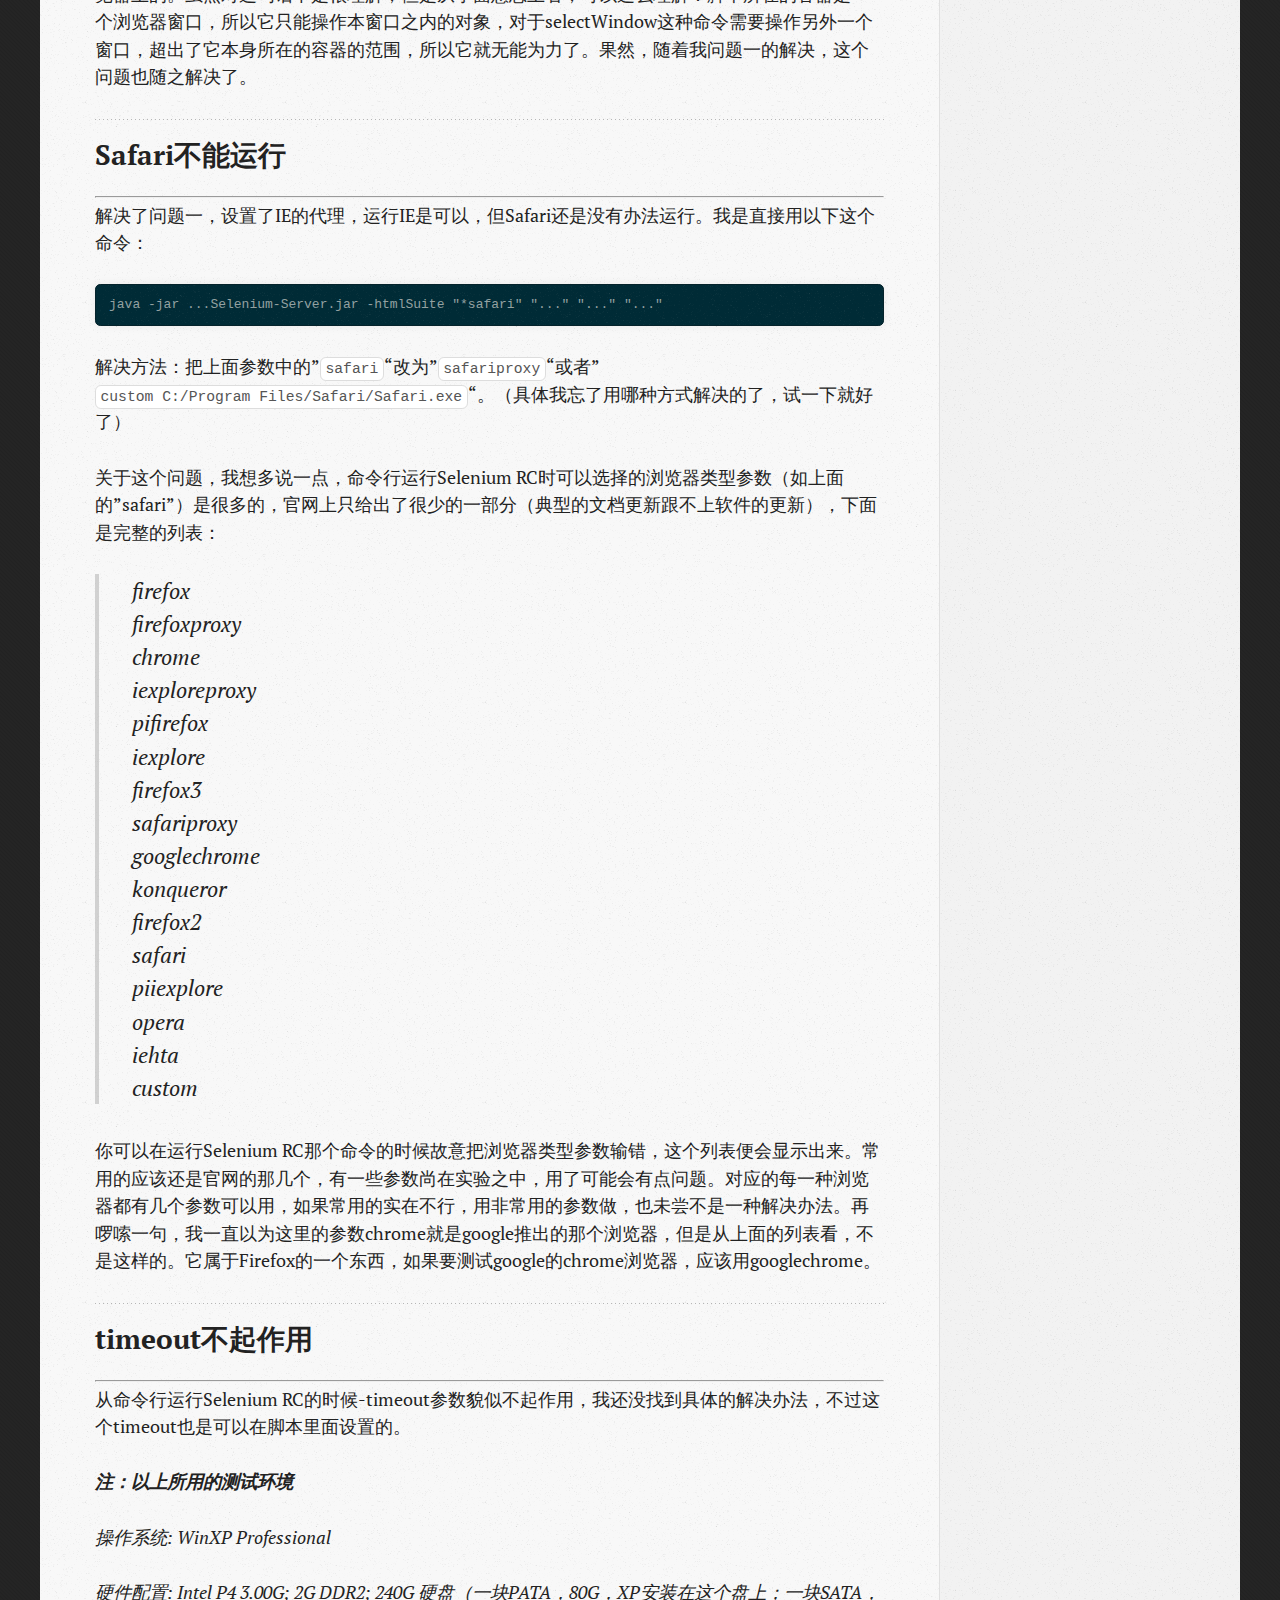
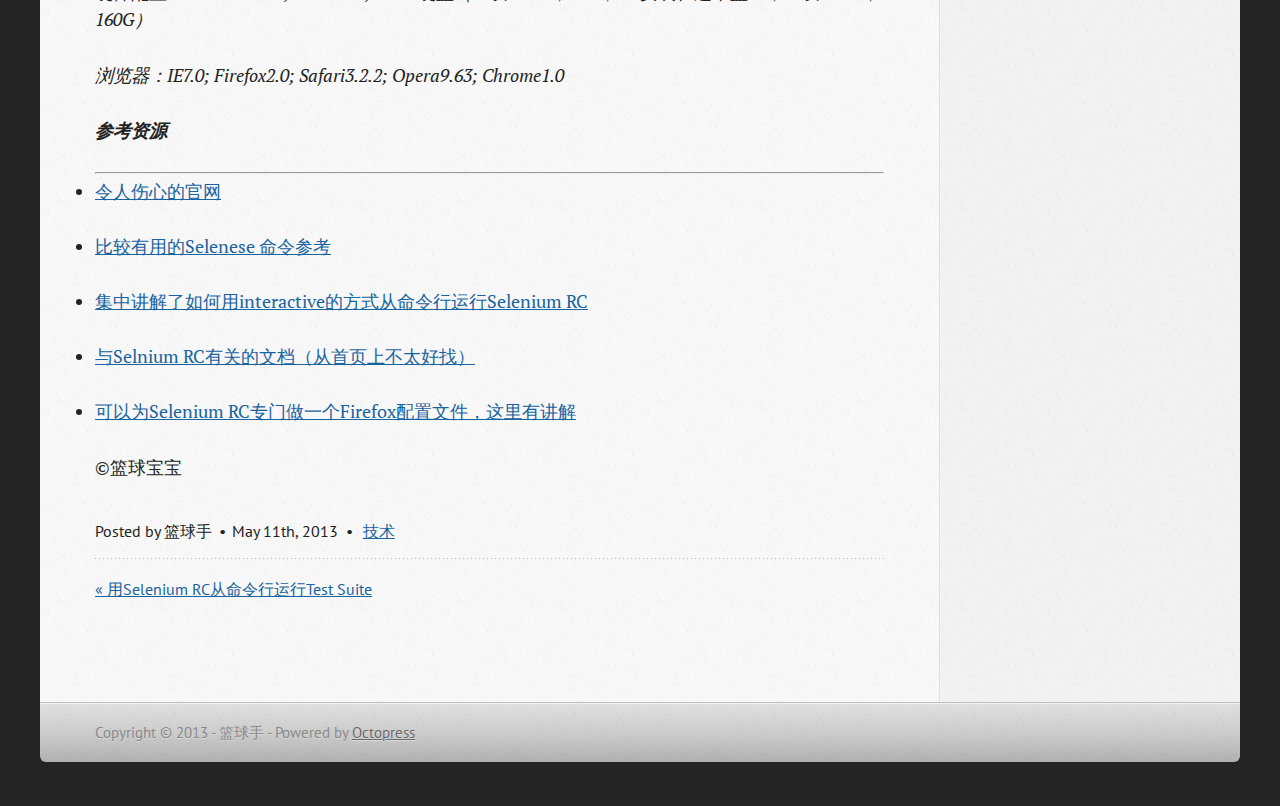
<file: blog/2013/05/11/collection-of-selenium-problems/index.html>
<!DOCTYPE html>
<!--[if IEMobile 7 ]><html class="no-js iem7"><![endif]-->
<!--[if lt IE 9]><html class="no-js lte-ie8"><![endif]-->
<!--[if (gt IE 8)|(gt IEMobile 7)|!(IEMobile)|!(IE)]><!--><html class="no-js" lang="en"><!--<![endif]-->
<head>
  <meta charset="utf-8">
  <title>Selenium 问题汇总 - 南山下</title>
  <meta name="author" content="篮球手">

  
  <meta name="description" content="缘起 现在的项目组用开源的Selenium做测试，但不得不说，这个东东bug奇多，下面是我遇到的一些问题，有些提供了解决方法，有些则需要继续研究，希望对各位看官有所帮助。 不能从命令行运行Selenium RC 刚开始用命令行运行Selenium RC的时候，看了官网上的运行命令介绍， &hellip;">
  

  <!-- http://t.co/dKP3o1e -->
  <meta name="HandheldFriendly" content="True">
  <meta name="MobileOptimized" content="320">
  <meta name="viewport" content="width=device-width, initial-scale=1">

  
  <link rel="canonical" href="http://lanqiushou.github.io/blog/2013/05/11/collection-of-selenium-problems">
  <link href="/favicon.png" rel="icon">
  <link href="/stylesheets/screen.css" media="screen, projection" rel="stylesheet" type="text/css">
  <link href="/atom.xml" rel="alternate" title="南山下" type="application/atom+xml">
  <script src="/javascripts/modernizr-2.0.js"></script>
  <script src="//ajax.googleapis.com/ajax/libs/jquery/1.9.1/jquery.min.js"></script>
  <script>!window.jQuery && document.write(unescape('%3Cscript src="./javascripts/lib/jquery.min.js"%3E%3C/script%3E'))</script>
  <script src="/javascripts/octopress.js" type="text/javascript"></script>
  <!--Fonts from Google"s Web font directory at http://google.com/webfonts -->
<link href="http://fonts.googleapis.com/css?family=PT+Serif:regular,italic,bold,bolditalic" rel="stylesheet" type="text/css">
<link href="http://fonts.googleapis.com/css?family=PT+Sans:regular,italic,bold,bolditalic" rel="stylesheet" type="text/css">

  

</head>

<body   >
  <header role="banner"><hgroup>
  <h1><a href="/">南山下</a></h1>
  
</hgroup>

</header>
  <nav role="navigation"><ul class="subscription" data-subscription="rss">
  <li><a href="/atom.xml" rel="subscribe-rss" title="subscribe via RSS">RSS</a></li>
  
</ul>
  
<form action="http://google.com/search" method="get">
  <fieldset role="search">
    <input type="hidden" name="q" value="site:lanqiushou.github.io" />
    <input class="search" type="text" name="q" results="0" placeholder="Search"/>
  </fieldset>
</form>
  
<ul class="main-navigation">
  <li><a href="/">Blog</a></li>
  <li><a href="/blog/archives">Archives</a></li>
  <li><a href="/notes">Notes</a></li>
  <li><a href="/about">About</a></li>
</ul>

</nav>
  <div id="main">
    <div id="content">
      <div>
<article class="hentry" role="article">
  
  <header>
    
      <h1 class="entry-title">Selenium 问题汇总</h1>
    
    
      <p class="meta">
        








  


<time datetime="2013-05-11T12:11:00+08:00" pubdate data-updated="true">May 11<span>th</span>, 2013</time>
        
      </p>
    
  </header>


<div class="entry-content"><h3>缘起</h3>

<hr />

<p>现在的项目组用开源的Selenium做测试，但不得不说，这个东东bug奇多，下面是我遇到的一些问题，有些提供了解决方法，有些则需要继续研究，希望对各位看官有所帮助。</p>

<h2>不能从命令行运行Selenium RC</h2>

<hr />

<p>刚开始用命令行运行Selenium RC的时候，看了官网上的运行命令介绍，本来是很简单的东西，但在我机器上就是死活不行。Firefox，IE，Safari都出现404错误，找不到页面。</p>

<!-- more -->


<p>解决方法：用代理服务器。默认的代理服务器是localhost：4444。但在设置代理的时候，Firefox和IE又是不一样的。IE在“工具”->“Internet选项”->“连接”->“局域网设置”里面设置了就好了。但是Firefox必须用一个参数-firefoxProfileTemplate才可以，因为Selenium RC在启动Firefox的时候，会启动一个初始的Firefox（即跟刚安装的Firefox一样，没有经过任何配置）。关于这个参数的应用，见我的另一篇文章《用Selenium RC从命令行运行Test Suite》。Safari跟IE是一样的，因为Safari代理服务器的设置就是调用IE Internet选项里面的东西。</p>

<p>疑问：在这个问题上，我有一些疑问。官网上虽然提到了代理服务器，但是好像又说Selenium RC在运行的时候默认是使用代理的，也就是说它会自动给那些浏览器配置好代理，但是不知道为什么在IE和Firefox上不起作用。关于默认使用代理，我有两个“证据“，呵呵。一是我后来注意到如果使用Opera的话，是不需要任何设置的，这说明Selenium RC运行的时候应该是为这个浏览器配置了默认代理；二是官网上给出的运行参数中有一个是-avoidProxy，如果不是默认使用代理，这个参数又有什么意义呢！</p>

<h2>弹出窗口的测试</h2>

<hr />

<p>项目组用到的Selenium测试大部分只是验证页面元素和页面上的链接，所以大部分时间都是用Selenium IDE做简单的脚本录制回放。但是在用IDE做弹出窗口的测试时（我不知道用“弹出窗口”这个术语合不合适，我指的是点击一个链接，这个链接会在新窗口中打开），问题就来了：脚本总是识别不了新窗口那个对象，所以老是在点击链接后选择新窗口这个地方卡住。</p>

<p>解决方法：用Selenium RC运行这个脚本。这个也是我在无意之中解决的。我查了N多资料，发现对弹出窗口的测试这个地方Selenium是有一个bug的，但是有很多文章都提供了解决方案，就是用如下的方式：</p>

<pre><code>"selectWindow" "windowTitle" ""

"windowFocus" "" ""
</code></pre>

<p>但是偏偏我运行的时候就是不行。后来无意想到，有一篇文章说的是Selenium Core的运行方式和RC是不同的：Selenium Core是直接运行在浏览器上的，RC是运行在浏览器外的（这两句话，我也不是很理解）。Selenium IDE运行的时候是用Selenium Core的运行方式，也就是说脚本是直接运行在浏览器上的。虽然对这句话不是很理解，但是从字面意思上看，可以这么理解：脚本所在的容器是一个浏览器窗口，所以它只能操作本窗口之内的对象，对于selectWindow这种命令需要操作另外一个窗口，超出了它本身所在的容器的范围，所以它就无能为力了。果然，随着我问题一的解决，这个问题也随之解决了。</p>

<h2>Safari不能运行</h2>

<hr />

<p>解决了问题一，设置了IE的代理，运行IE是可以，但Safari还是没有办法运行。我是直接用以下这个命令：</p>

<pre><code>java -jar ...Selenium-Server.jar -htmlSuite "*safari" "..." "..." "..."
</code></pre>

<p>解决方法：把上面参数中的&#8221;<code>safari</code>&ldquo;改为&rdquo;<code>safariproxy</code>&ldquo;或者&rdquo;<code>custom C:/Program Files/Safari/Safari.exe</code>&ldquo;。（具体我忘了用哪种方式解决的了，试一下就好了）</p>

<p>关于这个问题，我想多说一点，命令行运行Selenium RC时可以选择的浏览器类型参数（如上面的&#8221;safari&#8221;）是很多的，官网上只给出了很少的一部分（典型的文档更新跟不上软件的更新），下面是完整的列表：</p>

<blockquote><p><em>firefox<br/>
</em>firefoxproxy<br/>
<em>chrome<br/>
</em>iexploreproxy <br/>
<em>pifirefox<br/>
</em>iexplore<br/>
<em>firefox3<br/>
</em>safariproxy<br/>
<em>googlechrome<br/>
</em>konqueror<br/>
<em>firefox2<br/>
</em>safari<br/>
<em>piiexplore<br/>
</em>opera<br/>
<em>iehta<br/>
</em>custom</p></blockquote>

<p>你可以在运行Selenium RC那个命令的时候故意把浏览器类型参数输错，这个列表便会显示出来。常用的应该还是官网的那几个，有一些参数尚在实验之中，用了可能会有点问题。对应的每一种浏览器都有几个参数可以用，如果常用的实在不行，用非常用的参数做，也未尝不是一种解决办法。再啰嗦一句，我一直以为这里的参数chrome就是google推出的那个浏览器，但是从上面的列表看，不是这样的。它属于Firefox的一个东西，如果要测试google的chrome浏览器，应该用googlechrome。</p>

<h2>timeout不起作用</h2>

<hr />

<p>从命令行运行Selenium RC的时候-timeout参数貌似不起作用，我还没找到具体的解决办法，不过这个timeout也是可以在脚本里面设置的。</p>

<p><strong><em>注：以上所用的测试环境</em></strong></p>

<p><em>操作系统: WinXP Professional</em></p>

<p><em>硬件配置: Intel P4 3.00G; 2G DDR2; 240G 硬盘（一块PATA，80G，XP安装在这个盘上；一块SATA，160G）</em></p>

<p><em>浏览器：IE7.0; Firefox2.0; Safari3.2.2; Opera9.63; Chrome1.0</em></p>

<p><strong><em>参考资源</em></strong></p>

<hr />

<ul>
<li><p><a href="http://seleniumhq.org/">令人伤心的官网</a></p></li>
<li><p><a href="http://seleniumhq.org/documentation/core/reference.html">比较有用的Selenese 命令参考</a></p></li>
<li><p><a href="http://seleniumhq.org/documentation/tutorials/">集中讲解了如何用interactive的方式从命令行运行Selenium RC</a></p></li>
<li><p><a href="http://seleniumhq.org/documentation/remote-control/" title="页面上的Options链接就是讲解从命令行运行Selenium RC的几个参数了，比较有用">与Selnium RC有关的文档（从首页上不太好找）</a></p></li>
<li><p><a href="http://girliemangalo.wordpress.com/2009/02/05/creating-firefox-profile-for-your-selenium-rc-tests/">可以为Selenium RC专门做一个Firefox配置文件，这里有讲解</a></p>

<p> ©篮球宝宝</p></li>
</ul>

</div>


  <footer>
    <p class="meta">
      
  

<span class="byline author vcard">Posted by <span class="fn">篮球手</span></span>

      








  


<time datetime="2013-05-11T12:11:00+08:00" pubdate data-updated="true">May 11<span>th</span>, 2013</time>
      

<span class="categories">
  
    <a class='category' href='/blog/categories/ji-zhu/'>技术</a>
  
</span>


    </p>
    
      <div class="sharing">
  
  
  
</div>

    
    <p class="meta">
      
        <a class="basic-alignment left" href="/blog/2013/05/11/run-test-suite-with-rc-from-shell/" title="Previous Post: 用Selenium RC从命令行运行Test Suite">&laquo; 用Selenium RC从命令行运行Test Suite</a>
      
      
    </p>
  </footer>
</article>

</div>

<aside class="sidebar">
  
    <section>
  <h1>About Me</h1>
  <p>A little something about me.</p>
</section>
<section>
  <h1>Recent Posts</h1>
  <ul id="recent_posts">
    
      <li class="post">
        <a href="/blog/2013/05/11/collection-of-selenium-problems/">Selenium 问题汇总</a>
      </li>
    
      <li class="post">
        <a href="/blog/2013/05/11/run-test-suite-with-rc-from-shell/">用Selenium RC从命令行运行Test Suite</a>
      </li>
    
      <li class="post">
        <a href="/blog/2013/05/11/resolve-files-cannot-be-displayed/">优盘中文件夹不能显示解决之道</a>
      </li>
    
      <li class="post">
        <a href="/blog/2013/05/10/kill-virus-by-hand/">手工查杀优盘中的病毒</a>
      </li>
    
  </ul>
</section>





  
</aside>


    </div>
  </div>
  <footer role="contentinfo"><p>
  Copyright &copy; 2013 - 篮球手 -
  <span class="credit">Powered by <a href="http://octopress.org">Octopress</a></span>
</p>

</footer>
  











</body>
</html>
</file>
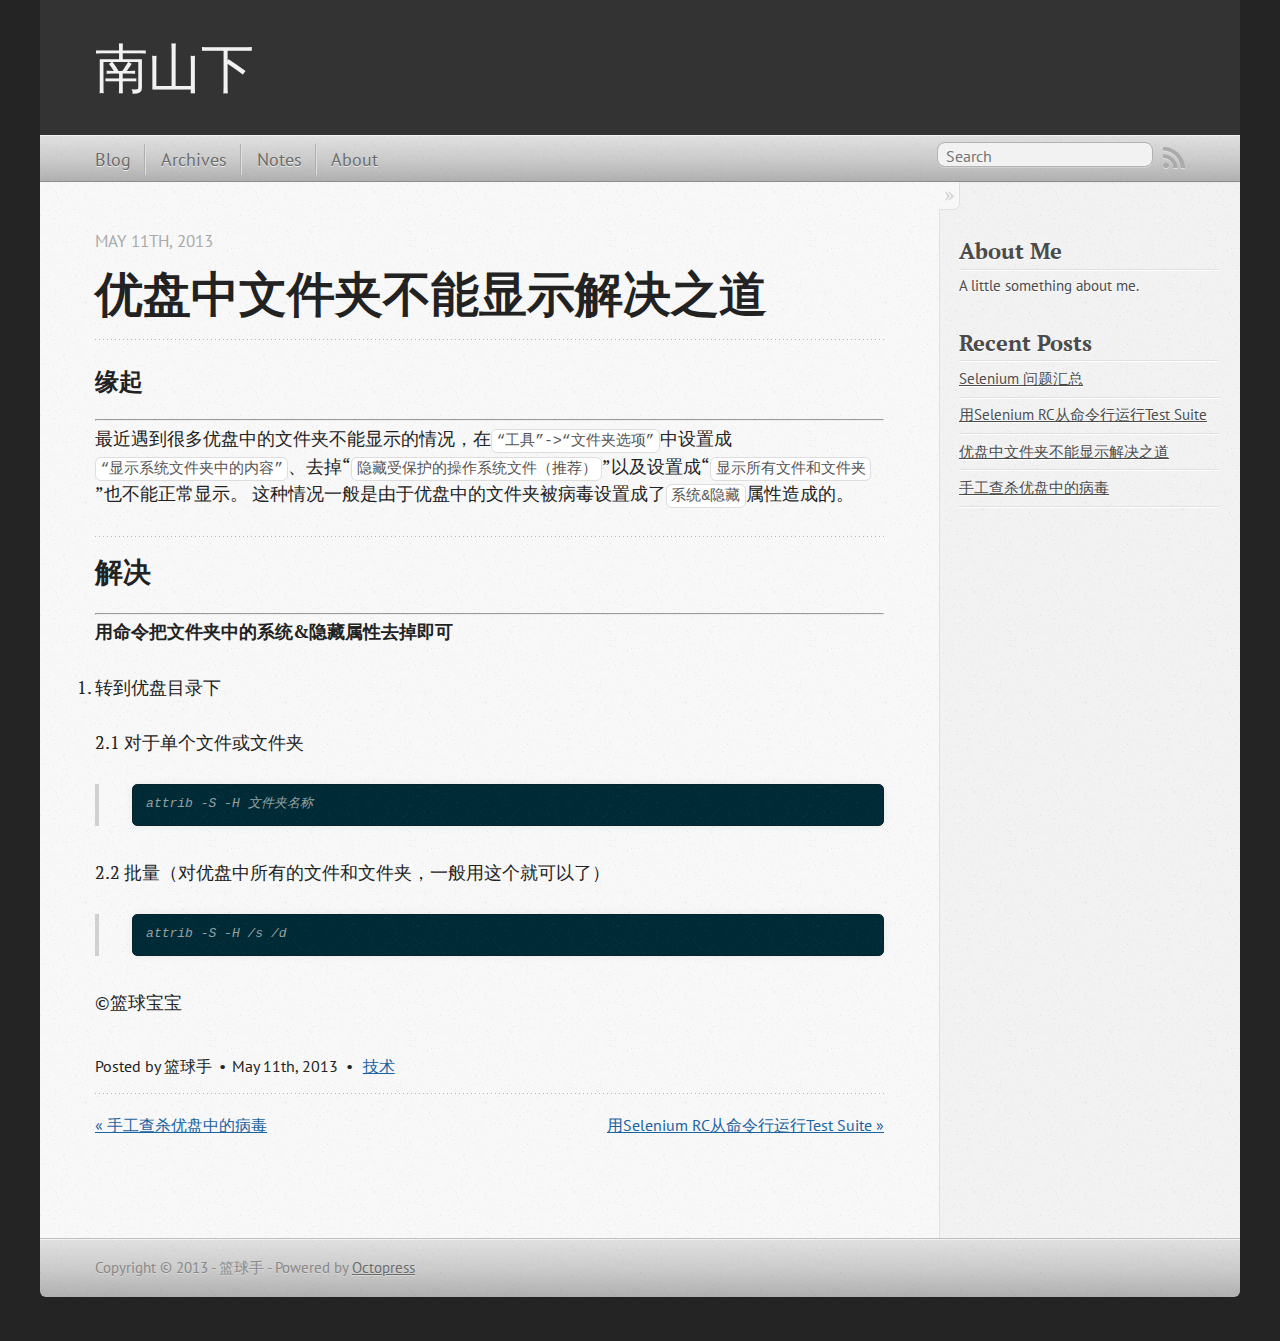
<file: blog/2013/05/11/resolve-files-cannot-be-displayed/index.html>
<!DOCTYPE html>
<!--[if IEMobile 7 ]><html class="no-js iem7"><![endif]-->
<!--[if lt IE 9]><html class="no-js lte-ie8"><![endif]-->
<!--[if (gt IE 8)|(gt IEMobile 7)|!(IEMobile)|!(IE)]><!--><html class="no-js" lang="en"><!--<![endif]-->
<head>
  <meta charset="utf-8">
  <title>优盘中文件夹不能显示解决之道 - 南山下</title>
  <meta name="author" content="篮球手">

  
  <meta name="description" content="缘起 最近遇到很多优盘中的文件夹不能显示的情况，在“工具”-&gt;“文件夹选项”中设置成“显示系统文件夹中的内容”、去掉“隐藏受保护的操作系统文件（推荐）”以及设置成“显示所有文件和文件夹”也不能正常显示。 这种情况一般是由于优盘中的文件夹被病毒设置成了系统&amp;隐藏属性造成的。 解决 &hellip;">
  

  <!-- http://t.co/dKP3o1e -->
  <meta name="HandheldFriendly" content="True">
  <meta name="MobileOptimized" content="320">
  <meta name="viewport" content="width=device-width, initial-scale=1">

  
  <link rel="canonical" href="http://lanqiushou.github.io/blog/2013/05/11/resolve-files-cannot-be-displayed">
  <link href="/favicon.png" rel="icon">
  <link href="/stylesheets/screen.css" media="screen, projection" rel="stylesheet" type="text/css">
  <link href="/atom.xml" rel="alternate" title="南山下" type="application/atom+xml">
  <script src="/javascripts/modernizr-2.0.js"></script>
  <script src="//ajax.googleapis.com/ajax/libs/jquery/1.9.1/jquery.min.js"></script>
  <script>!window.jQuery && document.write(unescape('%3Cscript src="./javascripts/lib/jquery.min.js"%3E%3C/script%3E'))</script>
  <script src="/javascripts/octopress.js" type="text/javascript"></script>
  <!--Fonts from Google"s Web font directory at http://google.com/webfonts -->
<link href="http://fonts.googleapis.com/css?family=PT+Serif:regular,italic,bold,bolditalic" rel="stylesheet" type="text/css">
<link href="http://fonts.googleapis.com/css?family=PT+Sans:regular,italic,bold,bolditalic" rel="stylesheet" type="text/css">

  

</head>

<body   >
  <header role="banner"><hgroup>
  <h1><a href="/">南山下</a></h1>
  
</hgroup>

</header>
  <nav role="navigation"><ul class="subscription" data-subscription="rss">
  <li><a href="/atom.xml" rel="subscribe-rss" title="subscribe via RSS">RSS</a></li>
  
</ul>
  
<form action="http://google.com/search" method="get">
  <fieldset role="search">
    <input type="hidden" name="q" value="site:lanqiushou.github.io" />
    <input class="search" type="text" name="q" results="0" placeholder="Search"/>
  </fieldset>
</form>
  
<ul class="main-navigation">
  <li><a href="/">Blog</a></li>
  <li><a href="/blog/archives">Archives</a></li>
  <li><a href="/notes">Notes</a></li>
  <li><a href="/about">About</a></li>
</ul>

</nav>
  <div id="main">
    <div id="content">
      <div>
<article class="hentry" role="article">
  
  <header>
    
      <h1 class="entry-title">优盘中文件夹不能显示解决之道</h1>
    
    
      <p class="meta">
        








  


<time datetime="2013-05-11T11:52:00+08:00" pubdate data-updated="true">May 11<span>th</span>, 2013</time>
        
      </p>
    
  </header>


<div class="entry-content"><h3>缘起</h3>

<hr />

<p>最近遇到很多优盘中的文件夹不能显示的情况，在<code>“工具”-&gt;“文件夹选项”</code>中设置成<code>“显示系统文件夹中的内容”</code>、去掉“<code>隐藏受保护的操作系统文件（推荐）</code>”以及设置成“<code>显示所有文件和文件夹</code>”也不能正常显示。 这种情况一般是由于优盘中的文件夹被病毒设置成了<code>系统&amp;隐藏</code>属性造成的。</p>

<!-- more -->


<h2>解决</h2>

<hr />

<p><strong>用命令把文件夹中的系统&amp;隐藏属性去掉即可</strong></p>

<ol>
<li>转到优盘目录下</li>
</ol>


<p>2.1 对于单个文件或文件夹</p>

<blockquote><pre><code>attrib -S -H 文件夹名称
</code></pre></blockquote>

<p>2.2 批量（对优盘中所有的文件和文件夹，一般用这个就可以了）</p>

<blockquote><pre><code>attrib -S -H /s /d
</code></pre></blockquote>

<p>   ©篮球宝宝</p>
</div>


  <footer>
    <p class="meta">
      
  

<span class="byline author vcard">Posted by <span class="fn">篮球手</span></span>

      








  


<time datetime="2013-05-11T11:52:00+08:00" pubdate data-updated="true">May 11<span>th</span>, 2013</time>
      

<span class="categories">
  
    <a class='category' href='/blog/categories/ji-zhu/'>技术</a>
  
</span>


    </p>
    
      <div class="sharing">
  
  
  
</div>

    
    <p class="meta">
      
        <a class="basic-alignment left" href="/blog/2013/05/10/kill-virus-by-hand/" title="Previous Post: 手工查杀优盘中的病毒">&laquo; 手工查杀优盘中的病毒</a>
      
      
        <a class="basic-alignment right" href="/blog/2013/05/11/run-test-suite-with-rc-from-shell/" title="Next Post: 用Selenium RC从命令行运行Test Suite">用Selenium RC从命令行运行Test Suite &raquo;</a>
      
    </p>
  </footer>
</article>

</div>

<aside class="sidebar">
  
    <section>
  <h1>About Me</h1>
  <p>A little something about me.</p>
</section>
<section>
  <h1>Recent Posts</h1>
  <ul id="recent_posts">
    
      <li class="post">
        <a href="/blog/2013/05/11/collection-of-selenium-problems/">Selenium 问题汇总</a>
      </li>
    
      <li class="post">
        <a href="/blog/2013/05/11/run-test-suite-with-rc-from-shell/">用Selenium RC从命令行运行Test Suite</a>
      </li>
    
      <li class="post">
        <a href="/blog/2013/05/11/resolve-files-cannot-be-displayed/">优盘中文件夹不能显示解决之道</a>
      </li>
    
      <li class="post">
        <a href="/blog/2013/05/10/kill-virus-by-hand/">手工查杀优盘中的病毒</a>
      </li>
    
  </ul>
</section>





  
</aside>


    </div>
  </div>
  <footer role="contentinfo"><p>
  Copyright &copy; 2013 - 篮球手 -
  <span class="credit">Powered by <a href="http://octopress.org">Octopress</a></span>
</p>

</footer>
  











</body>
</html>
</file>
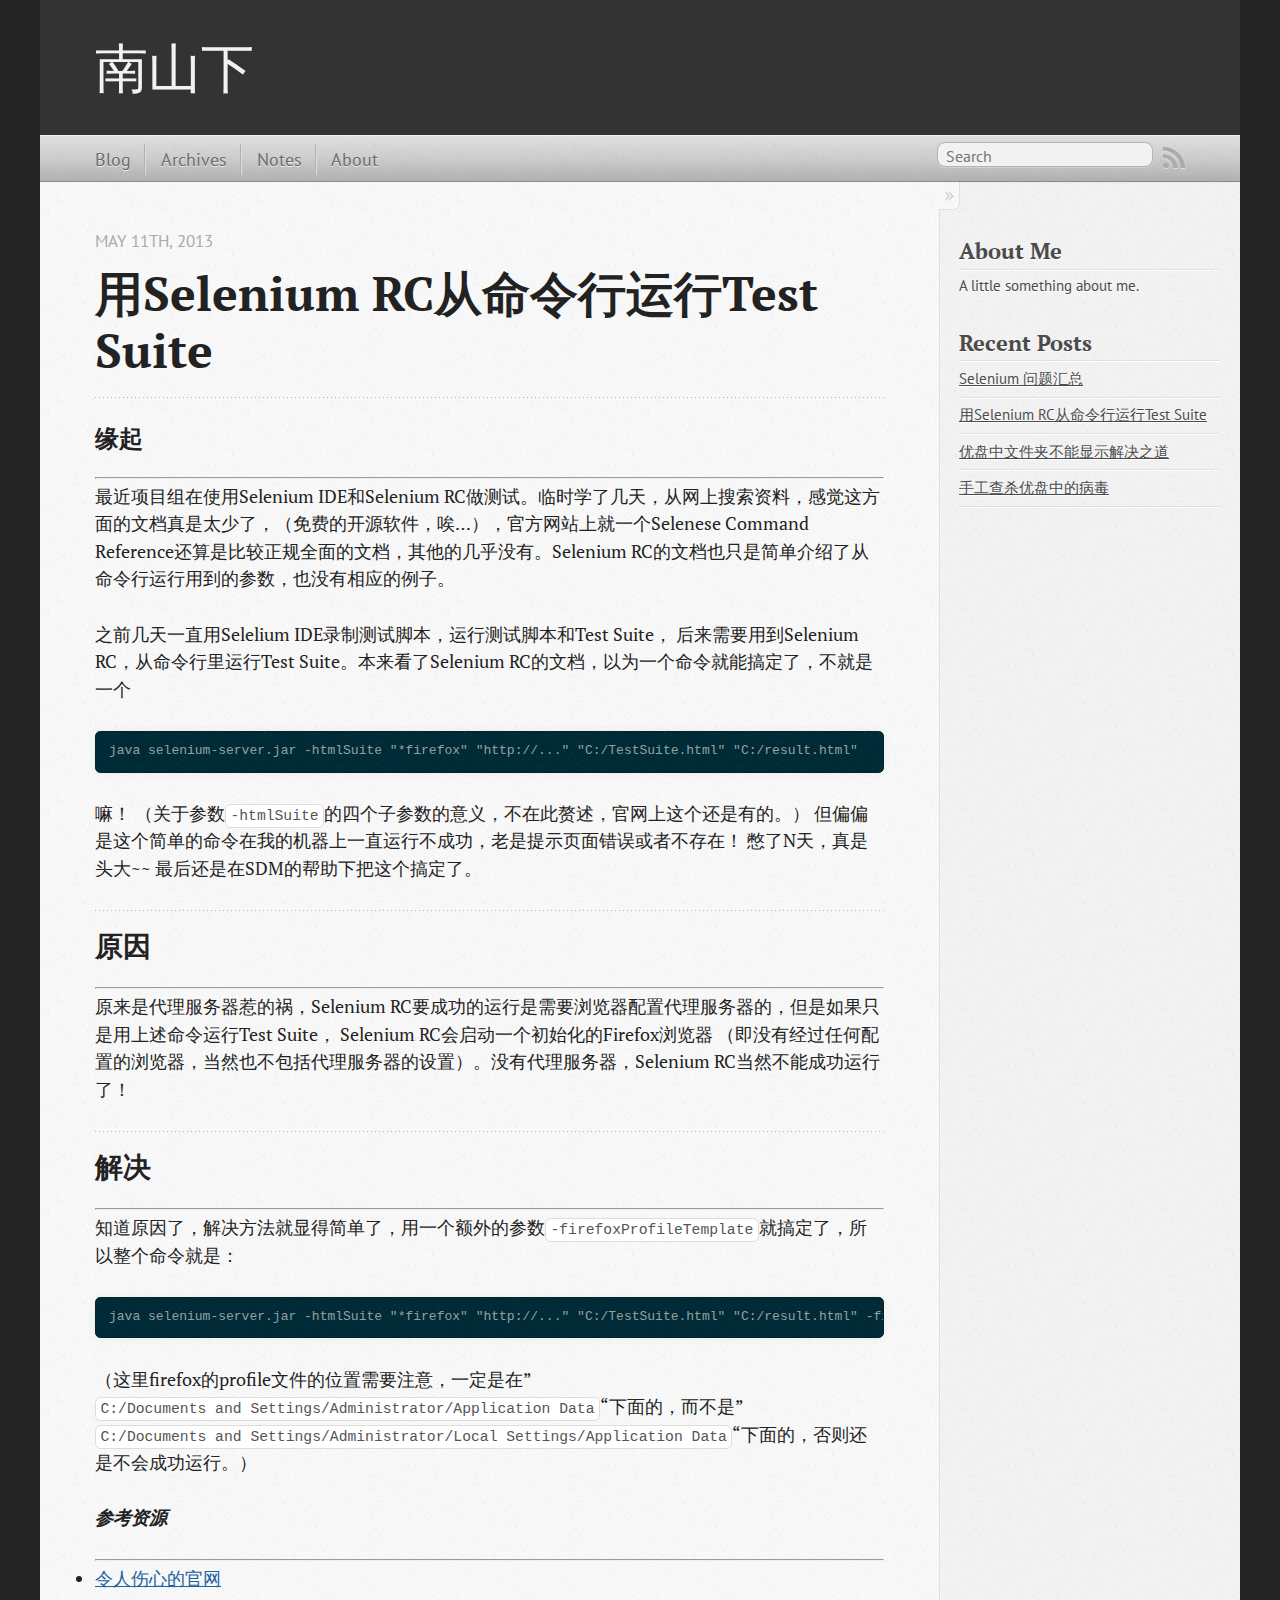
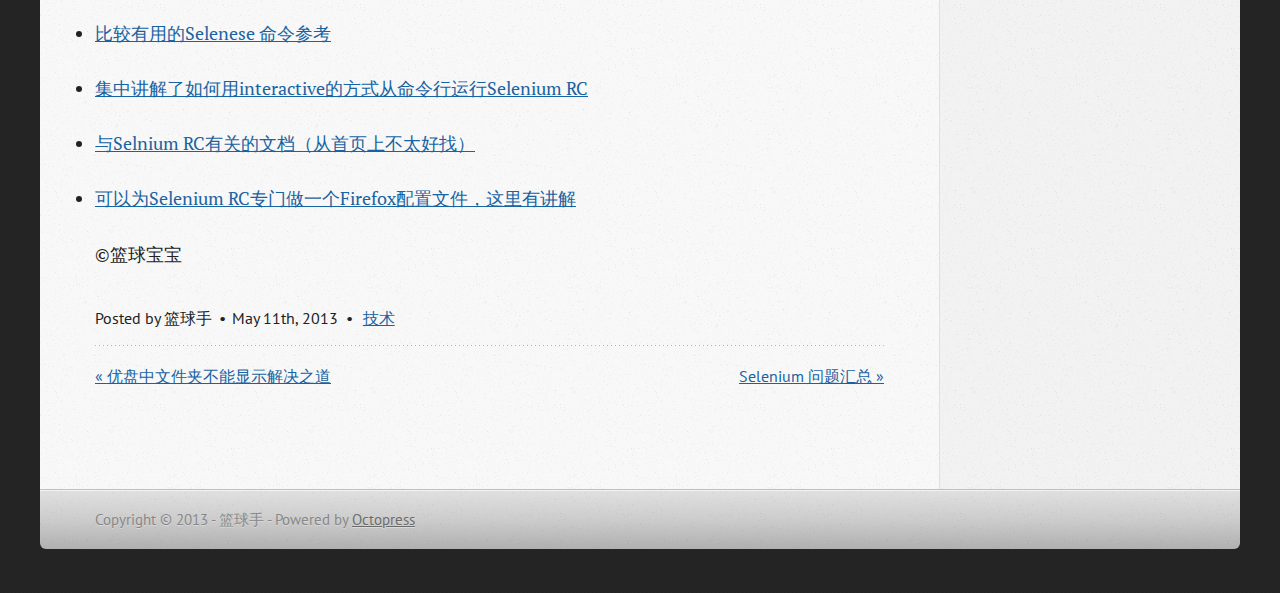
<file: blog/2013/05/11/run-test-suite-with-rc-from-shell/index.html>
<!DOCTYPE html>
<!--[if IEMobile 7 ]><html class="no-js iem7"><![endif]-->
<!--[if lt IE 9]><html class="no-js lte-ie8"><![endif]-->
<!--[if (gt IE 8)|(gt IEMobile 7)|!(IEMobile)|!(IE)]><!--><html class="no-js" lang="en"><!--<![endif]-->
<head>
  <meta charset="utf-8">
  <title>用Selenium RC从命令行运行Test Suite - 南山下</title>
  <meta name="author" content="篮球手">

  
  <meta name="description" content="缘起 最近项目组在使用Selenium IDE和Selenium RC做测试。临时学了几天，从网上搜索资料，感觉这方面的文档真是太少了，（免费的开源软件，唉&hellip;），官方网站上就一个Selenese Command Reference还算是比较正规全面的文档，其他的几乎没有。 &hellip;">
  

  <!-- http://t.co/dKP3o1e -->
  <meta name="HandheldFriendly" content="True">
  <meta name="MobileOptimized" content="320">
  <meta name="viewport" content="width=device-width, initial-scale=1">

  
  <link rel="canonical" href="http://lanqiushou.github.io/blog/2013/05/11/run-test-suite-with-rc-from-shell">
  <link href="/favicon.png" rel="icon">
  <link href="/stylesheets/screen.css" media="screen, projection" rel="stylesheet" type="text/css">
  <link href="/atom.xml" rel="alternate" title="南山下" type="application/atom+xml">
  <script src="/javascripts/modernizr-2.0.js"></script>
  <script src="//ajax.googleapis.com/ajax/libs/jquery/1.9.1/jquery.min.js"></script>
  <script>!window.jQuery && document.write(unescape('%3Cscript src="./javascripts/lib/jquery.min.js"%3E%3C/script%3E'))</script>
  <script src="/javascripts/octopress.js" type="text/javascript"></script>
  <!--Fonts from Google"s Web font directory at http://google.com/webfonts -->
<link href="http://fonts.googleapis.com/css?family=PT+Serif:regular,italic,bold,bolditalic" rel="stylesheet" type="text/css">
<link href="http://fonts.googleapis.com/css?family=PT+Sans:regular,italic,bold,bolditalic" rel="stylesheet" type="text/css">

  

</head>

<body   >
  <header role="banner"><hgroup>
  <h1><a href="/">南山下</a></h1>
  
</hgroup>

</header>
  <nav role="navigation"><ul class="subscription" data-subscription="rss">
  <li><a href="/atom.xml" rel="subscribe-rss" title="subscribe via RSS">RSS</a></li>
  
</ul>
  
<form action="http://google.com/search" method="get">
  <fieldset role="search">
    <input type="hidden" name="q" value="site:lanqiushou.github.io" />
    <input class="search" type="text" name="q" results="0" placeholder="Search"/>
  </fieldset>
</form>
  
<ul class="main-navigation">
  <li><a href="/">Blog</a></li>
  <li><a href="/blog/archives">Archives</a></li>
  <li><a href="/notes">Notes</a></li>
  <li><a href="/about">About</a></li>
</ul>

</nav>
  <div id="main">
    <div id="content">
      <div>
<article class="hentry" role="article">
  
  <header>
    
      <h1 class="entry-title">用Selenium RC从命令行运行Test Suite</h1>
    
    
      <p class="meta">
        








  


<time datetime="2013-05-11T12:10:00+08:00" pubdate data-updated="true">May 11<span>th</span>, 2013</time>
        
      </p>
    
  </header>


<div class="entry-content"><h3>缘起</h3>

<hr />

<p>最近项目组在使用Selenium IDE和Selenium RC做测试。临时学了几天，从网上搜索资料，感觉这方面的文档真是太少了，（免费的开源软件，唉&hellip;），官方网站上就一个Selenese Command Reference还算是比较正规全面的文档，其他的几乎没有。Selenium RC的文档也只是简单介绍了从命令行运行用到的参数，也没有相应的例子。</p>

<p>之前几天一直用Selelium IDE录制测试脚本，运行测试脚本和Test Suite， 后来需要用到Selenium RC，从命令行里运行Test Suite。本来看了Selenium RC的文档，以为一个命令就能搞定了，不就是一个</p>

<pre><code>java selenium-server.jar -htmlSuite "*firefox" "http://..." "C:/TestSuite.html" "C:/result.html"
</code></pre>

<p>嘛！ （关于参数<code>-htmlSuite</code>的四个子参数的意义，不在此赘述，官网上这个还是有的。） 但偏偏是这个简单的命令在我的机器上一直运行不成功，老是提示页面错误或者不存在！ 憋了N天，真是头大~~ 最后还是在SDM的帮助下把这个搞定了。</p>

<!-- more -->


<h2>原因</h2>

<hr />

<p>原来是代理服务器惹的祸，Selenium RC要成功的运行是需要浏览器配置代理服务器的，但是如果只是用上述命令运行Test Suite， Selenium RC会启动一个初始化的Firefox浏览器 （即没有经过任何配置的浏览器，当然也不包括代理服务器的设置）。没有代理服务器，Selenium RC当然不能成功运行了！</p>

<h2>解决</h2>

<hr />

<p>知道原因了，解决方法就显得简单了，用一个额外的参数<code>-firefoxProfileTemplate</code>就搞定了，所以整个命令就是：</p>

<pre><code>java selenium-server.jar -htmlSuite "*firefox" "http://..." "C:/TestSuite.html" "C:/result.html" -firefoxProfileTemplate "C:/Documents and Settings/Administrator/Application Data/Mozilla/Firefox/Profiles/myProfile"
</code></pre>

<p>（这里firefox的profile文件的位置需要注意，一定是在&#8221;<code>C:/Documents and Settings/Administrator/Application Data</code>&ldquo;下面的，而不是&rdquo;<code>C:/Documents and Settings/Administrator/Local Settings/Application Data</code>&ldquo;下面的，否则还是不会成功运行。）</p>

<p><strong><em>参考资源</em></strong></p>

<hr />

<ul>
<li><p><a href="http://seleniumhq.org/">令人伤心的官网</a></p></li>
<li><p><a href="http://seleniumhq.org/documentation/core/reference.html">比较有用的Selenese 命令参考</a></p></li>
<li><p><a href="http://seleniumhq.org/documentation/tutorials/">集中讲解了如何用interactive的方式从命令行运行Selenium RC</a></p></li>
<li><p><a href="http://seleniumhq.org/documentation/remote-control/" title="页面上的Options链接就是讲解从命令行运行Selenium RC的几个参数了，比较有用">与Selnium RC有关的文档（从首页上不太好找）</a></p></li>
<li><p><a href="http://girliemangalo.wordpress.com/2009/02/05/creating-firefox-profile-for-your-selenium-rc-tests/">可以为Selenium RC专门做一个Firefox配置文件，这里有讲解</a></p>

<p> ©篮球宝宝</p></li>
</ul>

</div>


  <footer>
    <p class="meta">
      
  

<span class="byline author vcard">Posted by <span class="fn">篮球手</span></span>

      








  


<time datetime="2013-05-11T12:10:00+08:00" pubdate data-updated="true">May 11<span>th</span>, 2013</time>
      

<span class="categories">
  
    <a class='category' href='/blog/categories/ji-zhu/'>技术</a>
  
</span>


    </p>
    
      <div class="sharing">
  
  
  
</div>

    
    <p class="meta">
      
        <a class="basic-alignment left" href="/blog/2013/05/11/resolve-files-cannot-be-displayed/" title="Previous Post: 优盘中文件夹不能显示解决之道">&laquo; 优盘中文件夹不能显示解决之道</a>
      
      
        <a class="basic-alignment right" href="/blog/2013/05/11/collection-of-selenium-problems/" title="Next Post: Selenium 问题汇总">Selenium 问题汇总 &raquo;</a>
      
    </p>
  </footer>
</article>

</div>

<aside class="sidebar">
  
    <section>
  <h1>About Me</h1>
  <p>A little something about me.</p>
</section>
<section>
  <h1>Recent Posts</h1>
  <ul id="recent_posts">
    
      <li class="post">
        <a href="/blog/2013/05/11/collection-of-selenium-problems/">Selenium 问题汇总</a>
      </li>
    
      <li class="post">
        <a href="/blog/2013/05/11/run-test-suite-with-rc-from-shell/">用Selenium RC从命令行运行Test Suite</a>
      </li>
    
      <li class="post">
        <a href="/blog/2013/05/11/resolve-files-cannot-be-displayed/">优盘中文件夹不能显示解决之道</a>
      </li>
    
      <li class="post">
        <a href="/blog/2013/05/10/kill-virus-by-hand/">手工查杀优盘中的病毒</a>
      </li>
    
  </ul>
</section>





  
</aside>


    </div>
  </div>
  <footer role="contentinfo"><p>
  Copyright &copy; 2013 - 篮球手 -
  <span class="credit">Powered by <a href="http://octopress.org">Octopress</a></span>
</p>

</footer>
  











</body>
</html>
</file>
<file: stylesheets/screen.css>
html,body,div,span,applet,object,iframe,h1,h2,h3,h4,h5,h6,p,blockquote,pre,a,abbr,acronym,address,big,cite,code,del,dfn,em,img,ins,kbd,q,s,samp,small,strike,strong,sub,sup,tt,var,b,u,i,center,dl,dt,dd,ol,ul,li,fieldset,form,label,legend,table,caption,tbody,tfoot,thead,tr,th,td,article,aside,canvas,details,embed,figure,figcaption,footer,header,hgroup,menu,nav,output,ruby,section,summary,time,mark,audio,video{margin:0;padding:0;border:0;font:inherit;font-size:100%;vertical-align:baseline}html{line-height:1}ol,ul{list-style:none}table{border-collapse:collapse;border-spacing:0}caption,th,td{text-align:left;font-weight:normal;vertical-align:middle}q,blockquote{quotes:none}q:before,q:after,blockquote:before,blockquote:after{content:"";content:none}a img{border:none}article,aside,details,figcaption,figure,footer,header,hgroup,menu,nav,section,summary{display:block}article,aside,details,figcaption,figure,footer,header,hgroup,menu,nav,section,summary{display:block}a{color:#1863a1}a:visited{color:#751590}a:focus{color:#0181eb}a:hover{color:#0181eb}a:active{color:#01579f}aside.sidebar a{color:#1863a1}aside.sidebar a:focus{color:#0181eb}aside.sidebar a:hover{color:#0181eb}aside.sidebar a:active{color:#01579f}a{-webkit-transition:color 0.3s;-moz-transition:color 0.3s;-o-transition:color 0.3s;transition:color 0.3s}html{background:#252525 url('/images/line-tile.png?1368190549') top left}body>div{background:#f2f2f2 url('/images/noise.png?1368190549') top left;border-bottom:1px solid #bfbfbf}body>div>div{background:#f8f8f8 url('/images/noise.png?1368190549') top left;border-right:1px solid #e0e0e0}.heading,body>header h1,h1,h2,h3,h4,h5,h6{font-family:"PT Serif","Georgia","Helvetica Neue",Arial,sans-serif}.sans,body>header h2,article header p.meta,article>footer,#content .blog-index footer,html .gist .gist-file .gist-meta,#blog-archives a.category,#blog-archives time,aside.sidebar section,body>footer{font-family:"PT Sans","Helvetica Neue",Arial,sans-serif}.serif,body,#content .blog-index a[rel=full-article]{font-family:"PT Serif",Georgia,Times,"Times New Roman",serif}.mono,pre,code,tt,p code,li code{font-family:Menlo,Monaco,"Andale Mono","lucida console","Courier New",monospace}body>header h1{font-size:2.2em;font-family:"PT Serif","Georgia","Helvetica Neue",Arial,sans-serif;font-weight:normal;line-height:1.2em;margin-bottom:0.6667em}body>header h2{font-family:"PT Serif","Georgia","Helvetica Neue",Arial,sans-serif}body{line-height:1.5em;color:#222}h1{font-size:2.2em;line-height:1.2em}@media only screen and (min-width: 992px){body{font-size:1.15em}h1{font-size:2.6em;line-height:1.2em}}h1,h2,h3,h4,h5,h6{text-rendering:optimizelegibility;margin-bottom:1em;font-weight:bold}h2,section h1{font-size:1.5em}h3,section h2,section section h1{font-size:1.3em}h4,section h3,section section h2,section section section h1{font-size:1em}h5,section h4,section section h3{font-size:.9em}h6,section h5,section section h4,section section section h3{font-size:.8em}p,article blockquote,ul,ol{margin-bottom:1.5em}ul{list-style-type:disc}ul ul{list-style-type:circle;margin-bottom:0px}ul ul ul{list-style-type:square;margin-bottom:0px}ol{list-style-type:decimal}ol ol{list-style-type:lower-alpha;margin-bottom:0px}ol ol ol{list-style-type:lower-roman;margin-bottom:0px}ul,ul ul,ul ol,ol,ol ul,ol ol{margin-left:1.3em}ul ul,ul ol,ol ul,ol ol{margin-bottom:0em}strong{font-weight:bold}em{font-style:italic}sup,sub{font-size:0.75em;position:relative;display:inline-block;padding:0 .2em;line-height:.8em}sup{top:-0.5em}sub{bottom:-0.5em}a[rev='footnote']{font-size:.75em;padding:0 .3em;line-height:1}q{font-style:italic}q:before{content:"\201C"}q:after{content:"\201D"}em,dfn{font-style:italic}strong,dfn{font-weight:bold}del,s{text-decoration:line-through}abbr,acronym{border-bottom:1px dotted;cursor:help}hr{margin-bottom:0.2em}small{font-size:.8em}big{font-size:1.2em}article blockquote{font-style:italic;position:relative;font-size:1.2em;line-height:1.5em;padding-left:1em;border-left:4px solid rgba(170,170,170,0.5)}article blockquote cite{font-style:italic}article blockquote cite a{color:#aaa !important;word-wrap:break-word}article blockquote cite:before{content:'\2014';padding-right:.3em;padding-left:.3em;color:#aaa}@media only screen and (min-width: 992px){article blockquote{padding-left:1.5em;border-left-width:4px}}.pullquote-right:before,.pullquote-left:before{padding:0;border:none;content:attr(data-pullquote);float:right;width:45%;margin:.5em 0 1em 1.5em;position:relative;top:7px;font-size:1.4em;line-height:1.45em}.pullquote-left:before{float:left;margin:.5em 1.5em 1em 0}.force-wrap,article a,aside.sidebar a{white-space:-moz-pre-wrap;white-space:-pre-wrap;white-space:-o-pre-wrap;white-space:pre-wrap;word-wrap:break-word}.group,body>header,body>nav,body>footer,body #content>article,body #content>div>article,body #content>div>section,body div.pagination,aside.sidebar,#main,#content,.sidebar{*zoom:1}.group:after,body>header:after,body>nav:after,body>footer:after,body #content>article:after,body #content>div>article:after,body #content>div>section:after,body div.pagination:after,aside.sidebar:after,#main:after,#content:after,.sidebar:after{content:"";display:table;clear:both}body{-webkit-text-size-adjust:none;max-width:1200px;position:relative;margin:0 auto}body>header,body>nav,body>footer,body #content>article,body #content>div>article,body #content>div>section{padding-left:18px;padding-right:18px}@media only screen and (min-width: 480px){body>header,body>nav,body>footer,body #content>article,body #content>div>article,body #content>div>section{padding-left:25px;padding-right:25px}}@media only screen and (min-width: 768px){body>header,body>nav,body>footer,body #content>article,body #content>div>article,body #content>div>section{padding-left:35px;padding-right:35px}}@media only screen and (min-width: 992px){body>header,body>nav,body>footer,body #content>article,body #content>div>article,body #content>div>section{padding-left:55px;padding-right:55px}}body div.pagination{margin-left:18px;margin-right:18px}@media only screen and (min-width: 480px){body div.pagination{margin-left:25px;margin-right:25px}}@media only screen and (min-width: 768px){body div.pagination{margin-left:35px;margin-right:35px}}@media only screen and (min-width: 992px){body div.pagination{margin-left:55px;margin-right:55px}}body>header{font-size:1em;padding-top:1.5em;padding-bottom:1.5em}#content{overflow:hidden}#content>div,#content>article{width:100%}aside.sidebar{float:none;padding:0 18px 1px;background-color:#f7f7f7;border-top:1px solid #e0e0e0}.flex-content,article img,article video,article .flash-video,aside.sidebar img{max-width:100%;height:auto}.basic-alignment.left,article img.left,article video.left,article .left.flash-video,aside.sidebar img.left{float:left;margin-right:1.5em}.basic-alignment.right,article img.right,article video.right,article .right.flash-video,aside.sidebar img.right{float:right;margin-left:1.5em}.basic-alignment.center,article img.center,article video.center,article .center.flash-video,aside.sidebar img.center{display:block;margin:0 auto 1.5em}.basic-alignment.left,article img.left,article video.left,article .left.flash-video,aside.sidebar img.left,.basic-alignment.right,article img.right,article video.right,article .right.flash-video,aside.sidebar img.right{margin-bottom:.8em}.toggle-sidebar,.no-sidebar .toggle-sidebar{display:none}@media only screen and (min-width: 750px){body.sidebar-footer aside.sidebar{float:none;width:auto;clear:left;margin:0;padding:0 35px 1px;background-color:#f7f7f7;border-top:1px solid #eaeaea}body.sidebar-footer aside.sidebar section.odd,body.sidebar-footer aside.sidebar section.even{float:left;width:48%}body.sidebar-footer aside.sidebar section.odd{margin-left:0}body.sidebar-footer aside.sidebar section.even{margin-left:4%}body.sidebar-footer aside.sidebar.thirds section{width:30%;margin-left:5%}body.sidebar-footer aside.sidebar.thirds section.first{margin-left:0;clear:both}}body.sidebar-footer #content{margin-right:0px}body.sidebar-footer .toggle-sidebar{display:none}@media only screen and (min-width: 550px){body>header{font-size:1em}}@media only screen and (min-width: 750px){aside.sidebar{float:none;width:auto;clear:left;margin:0;padding:0 35px 1px;background-color:#f7f7f7;border-top:1px solid #eaeaea}aside.sidebar section.odd,aside.sidebar section.even{float:left;width:48%}aside.sidebar section.odd{margin-left:0}aside.sidebar section.even{margin-left:4%}aside.sidebar.thirds section{width:30%;margin-left:5%}aside.sidebar.thirds section.first{margin-left:0;clear:both}}@media only screen and (min-width: 768px){body{-webkit-text-size-adjust:auto}body>header{font-size:1.2em}#main{padding:0;margin:0 auto}#content{overflow:visible;margin-right:240px;position:relative}.no-sidebar #content{margin-right:0;border-right:0}.collapse-sidebar #content{margin-right:20px}#content>div,#content>article{padding-top:17.5px;padding-bottom:17.5px;float:left}aside.sidebar{width:210px;padding:0 15px 15px;background:none;clear:none;float:left;margin:0 -100% 0 0}aside.sidebar section{width:auto;margin-left:0}aside.sidebar section.odd,aside.sidebar section.even{float:none;width:auto;margin-left:0}.collapse-sidebar aside.sidebar{float:none;width:auto;clear:left;margin:0;padding:0 35px 1px;background-color:#f7f7f7;border-top:1px solid #eaeaea}.collapse-sidebar aside.sidebar section.odd,.collapse-sidebar aside.sidebar section.even{float:left;width:48%}.collapse-sidebar aside.sidebar section.odd{margin-left:0}.collapse-sidebar aside.sidebar section.even{margin-left:4%}.collapse-sidebar aside.sidebar.thirds section{width:30%;margin-left:5%}.collapse-sidebar aside.sidebar.thirds section.first{margin-left:0;clear:both}}@media only screen and (min-width: 992px){body>header{font-size:1.3em}#content{margin-right:300px}#content>div,#content>article{padding-top:27.5px;padding-bottom:27.5px}aside.sidebar{width:260px;padding:1.2em 20px 20px}.collapse-sidebar aside.sidebar{padding-left:55px;padding-right:55px}}@media only screen and (min-width: 768px){ul,ol{margin-left:0}}body>header{background:#333}body>header h1{display:inline-block;margin:0}body>header h1 a,body>header h1 a:visited,body>header h1 a:hover{color:#f2f2f2;text-decoration:none}body>header h2{margin:.2em 0 0;font-size:1em;color:#aaa;font-weight:normal}body>nav{position:relative;background-color:#ccc;background:url('/images/noise.png?1368190549'),-webkit-gradient(linear, 50% 0%, 50% 100%, color-stop(0%, #e0e0e0), color-stop(50%, #cccccc), color-stop(100%, #b0b0b0));background:url('/images/noise.png?1368190549'),-webkit-linear-gradient(#e0e0e0,#cccccc,#b0b0b0);background:url('/images/noise.png?1368190549'),-moz-linear-gradient(#e0e0e0,#cccccc,#b0b0b0);background:url('/images/noise.png?1368190549'),-o-linear-gradient(#e0e0e0,#cccccc,#b0b0b0);background:url('/images/noise.png?1368190549'),linear-gradient(#e0e0e0,#cccccc,#b0b0b0);border-top:1px solid #f2f2f2;border-bottom:1px solid #8c8c8c;padding-top:.35em;padding-bottom:.35em}body>nav form{-webkit-background-clip:padding;-moz-background-clip:padding;background-clip:padding-box;margin:0;padding:0}body>nav form .search{padding:.3em .5em 0;font-size:.85em;font-family:"PT Sans","Helvetica Neue",Arial,sans-serif;line-height:1.1em;width:95%;-webkit-border-radius:0.5em;-moz-border-radius:0.5em;-ms-border-radius:0.5em;-o-border-radius:0.5em;border-radius:0.5em;-webkit-background-clip:padding;-moz-background-clip:padding;background-clip:padding-box;-webkit-box-shadow:#d1d1d1 0 1px;-moz-box-shadow:#d1d1d1 0 1px;box-shadow:#d1d1d1 0 1px;background-color:#f2f2f2;border:1px solid #b3b3b3;color:#888}body>nav form .search:focus{color:#444;border-color:#80b1df;-webkit-box-shadow:#80b1df 0 0 4px,#80b1df 0 0 3px inset;-moz-box-shadow:#80b1df 0 0 4px,#80b1df 0 0 3px inset;box-shadow:#80b1df 0 0 4px,#80b1df 0 0 3px inset;background-color:#fff;outline:none}body>nav fieldset[role=search]{float:right;width:48%}body>nav fieldset.mobile-nav{float:left;width:48%}body>nav fieldset.mobile-nav select{width:100%;font-size:.8em;border:1px solid #888}body>nav ul{display:none}@media only screen and (min-width: 550px){body>nav{font-size:.9em}body>nav ul{margin:0;padding:0;border:0;overflow:hidden;*zoom:1;float:left;display:block;padding-top:.15em}body>nav ul li{list-style-image:none;list-style-type:none;margin-left:0;white-space:nowrap;display:inline;float:left;padding-left:0;padding-right:0}body>nav ul li:first-child,body>nav ul li.first{padding-left:0}body>nav ul li:last-child{padding-right:0}body>nav ul li.last{padding-right:0}body>nav ul.subscription{margin-left:.8em;float:right}body>nav ul.subscription li:last-child a{padding-right:0}body>nav ul li{margin:0}body>nav a{color:#6b6b6b;font-family:"PT Sans","Helvetica Neue",Arial,sans-serif;text-shadow:#ebebeb 0 1px;float:left;text-decoration:none;font-size:1.1em;padding:.1em 0;line-height:1.5em}body>nav a:visited{color:#6b6b6b}body>nav a:hover{color:#2b2b2b}body>nav li+li{border-left:1px solid #b0b0b0;margin-left:.8em}body>nav li+li a{padding-left:.8em;border-left:1px solid #dedede}body>nav form{float:right;text-align:left;padding-left:.8em;width:175px}body>nav form .search{width:93%;font-size:.95em;line-height:1.2em}body>nav ul[data-subscription$=email]+form{width:97px}body>nav ul[data-subscription$=email]+form .search{width:91%}body>nav fieldset.mobile-nav{display:none}body>nav fieldset[role=search]{width:99%}}@media only screen and (min-width: 992px){body>nav form{width:215px}body>nav ul[data-subscription$=email]+form{width:147px}}.no-placeholder body>nav .search{background:#f2f2f2 url('/images/search.png?1368190549') 0.3em 0.25em no-repeat;text-indent:1.3em}@media only screen and (min-width: 550px){.maskImage body>nav ul[data-subscription$=email]+form{width:123px}}@media only screen and (min-width: 992px){.maskImage body>nav ul[data-subscription$=email]+form{width:173px}}.maskImage ul.subscription{position:relative;top:.2em}.maskImage ul.subscription li,.maskImage ul.subscription a{border:0;padding:0}.maskImage a[rel=subscribe-rss]{position:relative;top:0px;text-indent:-999999em;background-color:#dedede;border:0;padding:0}.maskImage a[rel=subscribe-rss],.maskImage a[rel=subscribe-rss]:after{-webkit-mask-image:url('/images/rss.png?1368190549');-moz-mask-image:url('/images/rss.png?1368190549');-ms-mask-image:url('/images/rss.png?1368190549');-o-mask-image:url('/images/rss.png?1368190549');mask-image:url('/images/rss.png?1368190549');-webkit-mask-repeat:no-repeat;-moz-mask-repeat:no-repeat;-ms-mask-repeat:no-repeat;-o-mask-repeat:no-repeat;mask-repeat:no-repeat;width:22px;height:22px}.maskImage a[rel=subscribe-rss]:after{content:"";position:absolute;top:-1px;left:0;background-color:#ababab}.maskImage a[rel=subscribe-rss]:hover:after{background-color:#9e9e9e}.maskImage a[rel=subscribe-email]{position:relative;top:0px;text-indent:-999999em;background-color:#dedede;border:0;padding:0}.maskImage a[rel=subscribe-email],.maskImage a[rel=subscribe-email]:after{-webkit-mask-image:url('/images/email.png?1368190549');-moz-mask-image:url('/images/email.png?1368190549');-ms-mask-image:url('/images/email.png?1368190549');-o-mask-image:url('/images/email.png?1368190549');mask-image:url('/images/email.png?1368190549');-webkit-mask-repeat:no-repeat;-moz-mask-repeat:no-repeat;-ms-mask-repeat:no-repeat;-o-mask-repeat:no-repeat;mask-repeat:no-repeat;width:28px;height:22px}.maskImage a[rel=subscribe-email]:after{content:"";position:absolute;top:-1px;left:0;background-color:#ababab}.maskImage a[rel=subscribe-email]:hover:after{background-color:#9e9e9e}article{padding-top:1em}article header{position:relative;padding-top:2em;padding-bottom:1em;margin-bottom:1em;background:url('[data-uri]') bottom left repeat-x}article header h1{margin:0}article header h1 a{text-decoration:none}article header h1 a:hover{text-decoration:underline}article header p{font-size:.9em;color:#aaa;margin:0}article header p.meta{text-transform:uppercase;position:absolute;top:0}@media only screen and (min-width: 768px){article header{margin-bottom:1.5em;padding-bottom:1em;background:url('[data-uri]') bottom left repeat-x}}article h2{padding-top:0.8em;background:url('[data-uri]') top left repeat-x}.entry-content article h2:first-child,article header+h2{padding-top:0}article h2:first-child,article header+h2{background:none}article .feature{padding-top:.5em;margin-bottom:1em;padding-bottom:1em;background:url('[data-uri]') bottom left repeat-x;font-size:2.0em;font-style:italic;line-height:1.3em}article img,article video,article .flash-video{-webkit-border-radius:0.3em;-moz-border-radius:0.3em;-ms-border-radius:0.3em;-o-border-radius:0.3em;border-radius:0.3em;-webkit-box-shadow:rgba(0,0,0,0.15) 0 1px 4px;-moz-box-shadow:rgba(0,0,0,0.15) 0 1px 4px;box-shadow:rgba(0,0,0,0.15) 0 1px 4px;-webkit-box-sizing:border-box;-moz-box-sizing:border-box;box-sizing:border-box;border:#fff 0.5em solid}article video,article .flash-video{margin:0 auto 1.5em}article video{display:block;width:100%}article .flash-video>div{position:relative;display:block;padding-bottom:56.25%;padding-top:1px;height:0;overflow:hidden}article .flash-video>div iframe,article .flash-video>div object,article .flash-video>div embed{position:absolute;top:0;left:0;width:100%;height:100%}article>footer{padding-bottom:2.5em;margin-top:2em}article>footer p.meta{margin-bottom:.8em;font-size:.85em;clear:both;overflow:hidden}.blog-index article+article{background:url('[data-uri]') top left repeat-x}#content .blog-index{padding-top:0;padding-bottom:0}#content .blog-index article{padding-top:2em}#content .blog-index article header{background:none;padding-bottom:0}#content .blog-index article h1{font-size:2.2em}#content .blog-index article h1 a{color:inherit}#content .blog-index article h1 a:hover{color:#0181eb}#content .blog-index a[rel=full-article]{background:#ebebeb;display:inline-block;padding:.4em .8em;margin-right:.5em;text-decoration:none;color:#666;-webkit-transition:background-color 0.5s;-moz-transition:background-color 0.5s;-o-transition:background-color 0.5s;transition:background-color 0.5s}#content .blog-index a[rel=full-article]:hover{background:#0181eb;text-shadow:none;color:#f8f8f8}#content .blog-index footer{margin-top:1em}.separator,article>footer .byline+time:before,article>footer time+time:before,article>footer .comments:before,article>footer .byline ~ .categories:before{content:"\2022 ";padding:0 .4em 0 .2em;display:inline-block}#content div.pagination{text-align:center;font-size:.95em;position:relative;background:url('[data-uri]') top left repeat-x;padding-top:1.5em;padding-bottom:1.5em}#content div.pagination a{text-decoration:none;color:#aaa}#content div.pagination a.prev{position:absolute;left:0}#content div.pagination a.next{position:absolute;right:0}#content div.pagination a:hover{color:#0181eb}#content div.pagination a[href*=archive]:before,#content div.pagination a[href*=archive]:after{content:'\2014';padding:0 .3em}p.meta+.sharing{padding-top:1em;padding-left:0;background:url('[data-uri]') top left repeat-x}#fb-root{display:none}.highlight,html .gist .gist-file .gist-syntax .gist-highlight{border:1px solid #05232b !important}.highlight table td.code,html .gist .gist-file .gist-syntax .gist-highlight table td.code{width:100%}.highlight .line-numbers,html .gist .gist-file .gist-syntax .highlight .line_numbers{text-align:right;font-size:13px;line-height:1.45em;background:#073642 url('/images/noise.png?1368190549') top left !important;border-right:1px solid #00232c !important;-webkit-box-shadow:#083e4b -1px 0 inset;-moz-box-shadow:#083e4b -1px 0 inset;box-shadow:#083e4b -1px 0 inset;text-shadow:#021014 0 -1px;padding:.8em !important;-webkit-border-radius:0;-moz-border-radius:0;-ms-border-radius:0;-o-border-radius:0;border-radius:0}.highlight .line-numbers span,html .gist .gist-file .gist-syntax .highlight .line_numbers span{color:#586e75 !important}figure.code,.gist-file,pre{-webkit-box-shadow:rgba(0,0,0,0.06) 0 0 10px;-moz-box-shadow:rgba(0,0,0,0.06) 0 0 10px;box-shadow:rgba(0,0,0,0.06) 0 0 10px}figure.code .highlight pre,.gist-file .highlight pre,pre .highlight pre{-webkit-box-shadow:none;-moz-box-shadow:none;box-shadow:none}.gist .highlight *::-moz-selection,figure.code .highlight *::-moz-selection{background:#386774;color:inherit;text-shadow:#002b36 0 1px}.gist .highlight *::-webkit-selection,figure.code .highlight *::-webkit-selection{background:#386774;color:inherit;text-shadow:#002b36 0 1px}.gist .highlight *::selection,figure.code .highlight *::selection{background:#386774;color:inherit;text-shadow:#002b36 0 1px}html .gist .gist-file{margin-bottom:1.8em;position:relative;border:none;padding-top:26px !important}html .gist .gist-file .highlight{margin-bottom:0}html .gist .gist-file .gist-syntax{border-bottom:0 !important;background:none !important}html .gist .gist-file .gist-syntax .gist-highlight{background:#002b36 !important}html .gist .gist-file .gist-syntax .highlight pre{padding:0}html .gist .gist-file .gist-meta{padding:.6em 0.8em;border:1px solid #083e4b !important;color:#586e75;font-size:.7em !important;background:#073642 url('/images/noise.png?1368190549') top left;line-height:1.5em}html .gist .gist-file .gist-meta a{color:#75878b !important;text-decoration:none}html .gist .gist-file .gist-meta a:hover{text-decoration:underline}html .gist .gist-file .gist-meta a:hover{color:#93a1a1 !important}html .gist .gist-file .gist-meta a[href*='#file']{position:absolute;top:0;left:0;right:-10px;color:#474747 !important}html .gist .gist-file .gist-meta a[href*='#file']:hover{color:#1863a1 !important}html .gist .gist-file .gist-meta a[href*=raw]{top:.4em}pre{background:#002b36 url('/images/noise.png?1368190549') top left;-webkit-border-radius:0.4em;-moz-border-radius:0.4em;-ms-border-radius:0.4em;-o-border-radius:0.4em;border-radius:0.4em;border:1px solid #05232b;line-height:1.45em;font-size:13px;margin-bottom:2.1em;padding:.8em 1em;color:#93a1a1;overflow:auto}h3.filename+pre{-moz-border-radius-topleft:0px;-webkit-border-top-left-radius:0px;border-top-left-radius:0px;-moz-border-radius-topright:0px;-webkit-border-top-right-radius:0px;border-top-right-radius:0px}p code,li code{display:inline-block;white-space:no-wrap;background:#fff;font-size:.8em;line-height:1.5em;color:#555;border:1px solid #ddd;-webkit-border-radius:0.4em;-moz-border-radius:0.4em;-ms-border-radius:0.4em;-o-border-radius:0.4em;border-radius:0.4em;padding:0 .3em;margin:-1px 0}p pre code,li pre code{font-size:1em !important;background:none;border:none}.pre-code,html .gist .gist-file .gist-syntax .highlight pre,.highlight code{font-family:Menlo,Monaco,"Andale Mono","lucida console","Courier New",monospace !important;overflow:scroll;overflow-y:hidden;display:block;padding:.8em;overflow-x:auto;line-height:1.45em;background:#002b36 url('/images/noise.png?1368190549') top left !important;color:#93a1a1 !important}.pre-code span,html .gist .gist-file .gist-syntax .highlight pre span,.highlight code span{color:#93a1a1 !important}.pre-code span,html .gist .gist-file .gist-syntax .highlight pre span,.highlight code span{font-style:normal !important;font-weight:normal !important}.pre-code .c,html .gist .gist-file .gist-syntax .highlight pre .c,.highlight code .c{color:#586e75 !important;font-style:italic !important}.pre-code .cm,html .gist .gist-file .gist-syntax .highlight pre .cm,.highlight code .cm{color:#586e75 !important;font-style:italic !important}.pre-code .cp,html .gist .gist-file .gist-syntax .highlight pre .cp,.highlight code .cp{color:#586e75 !important;font-style:italic !important}.pre-code .c1,html .gist .gist-file .gist-syntax .highlight pre .c1,.highlight code .c1{color:#586e75 !important;font-style:italic !important}.pre-code .cs,html .gist .gist-file .gist-syntax .highlight pre .cs,.highlight code .cs{color:#586e75 !important;font-weight:bold !important;font-style:italic !important}.pre-code .err,html .gist .gist-file .gist-syntax .highlight pre .err,.highlight code .err{color:#dc322f !important;background:none !important}.pre-code .k,html .gist .gist-file .gist-syntax .highlight pre .k,.highlight code .k{color:#cb4b16 !important}.pre-code .o,html .gist .gist-file .gist-syntax .highlight pre .o,.highlight code .o{color:#93a1a1 !important;font-weight:bold !important}.pre-code .p,html .gist .gist-file .gist-syntax .highlight pre .p,.highlight code .p{color:#93a1a1 !important}.pre-code .ow,html .gist .gist-file .gist-syntax .highlight pre .ow,.highlight code .ow{color:#2aa198 !important;font-weight:bold !important}.pre-code .gd,html .gist .gist-file .gist-syntax .highlight pre .gd,.highlight code .gd{color:#93a1a1 !important;background-color:#372c34 !important;display:inline-block}.pre-code .gd .x,html .gist .gist-file .gist-syntax .highlight pre .gd .x,.highlight code .gd .x{color:#93a1a1 !important;background-color:#4d2d33 !important;display:inline-block}.pre-code .ge,html .gist .gist-file .gist-syntax .highlight pre .ge,.highlight code .ge{color:#93a1a1 !important;font-style:italic !important}.pre-code .gh,html .gist .gist-file .gist-syntax .highlight pre .gh,.highlight code .gh{color:#586e75 !important}.pre-code .gi,html .gist .gist-file .gist-syntax .highlight pre .gi,.highlight code .gi{color:#93a1a1 !important;background-color:#1a412b !important;display:inline-block}.pre-code .gi .x,html .gist .gist-file .gist-syntax .highlight pre .gi .x,.highlight code .gi .x{color:#93a1a1 !important;background-color:#355720 !important;display:inline-block}.pre-code .gs,html .gist .gist-file .gist-syntax .highlight pre .gs,.highlight code .gs{color:#93a1a1 !important;font-weight:bold !important}.pre-code .gu,html .gist .gist-file .gist-syntax .highlight pre .gu,.highlight code .gu{color:#6c71c4 !important}.pre-code .kc,html .gist .gist-file .gist-syntax .highlight pre .kc,.highlight code .kc{color:#859900 !important;font-weight:bold !important}.pre-code .kd,html .gist .gist-file .gist-syntax .highlight pre .kd,.highlight code .kd{color:#268bd2 !important}.pre-code .kp,html .gist .gist-file .gist-syntax .highlight pre .kp,.highlight code .kp{color:#cb4b16 !important;font-weight:bold !important}.pre-code .kr,html .gist .gist-file .gist-syntax .highlight pre .kr,.highlight code .kr{color:#d33682 !important;font-weight:bold !important}.pre-code .kt,html .gist .gist-file .gist-syntax .highlight pre .kt,.highlight code .kt{color:#2aa198 !important}.pre-code .n,html .gist .gist-file .gist-syntax .highlight pre .n,.highlight code .n{color:#268bd2 !important}.pre-code .na,html .gist .gist-file .gist-syntax .highlight pre .na,.highlight code .na{color:#268bd2 !important}.pre-code .nb,html .gist .gist-file .gist-syntax .highlight pre .nb,.highlight code .nb{color:#859900 !important}.pre-code .nc,html .gist .gist-file .gist-syntax .highlight pre .nc,.highlight code .nc{color:#d33682 !important}.pre-code .no,html .gist .gist-file .gist-syntax .highlight pre .no,.highlight code .no{color:#b58900 !important}.pre-code .nl,html .gist .gist-file .gist-syntax .highlight pre .nl,.highlight code .nl{color:#859900 !important}.pre-code .ne,html .gist .gist-file .gist-syntax .highlight pre .ne,.highlight code .ne{color:#268bd2 !important;font-weight:bold !important}.pre-code .nf,html .gist .gist-file .gist-syntax .highlight pre .nf,.highlight code .nf{color:#268bd2 !important;font-weight:bold !important}.pre-code .nn,html .gist .gist-file .gist-syntax .highlight pre .nn,.highlight code .nn{color:#b58900 !important}.pre-code .nt,html .gist .gist-file .gist-syntax .highlight pre .nt,.highlight code .nt{color:#268bd2 !important;font-weight:bold !important}.pre-code .nx,html .gist .gist-file .gist-syntax .highlight pre .nx,.highlight code .nx{color:#b58900 !important}.pre-code .vg,html .gist .gist-file .gist-syntax .highlight pre .vg,.highlight code .vg{color:#268bd2 !important}.pre-code .vi,html .gist .gist-file .gist-syntax .highlight pre .vi,.highlight code .vi{color:#268bd2 !important}.pre-code .nv,html .gist .gist-file .gist-syntax .highlight pre .nv,.highlight code .nv{color:#268bd2 !important}.pre-code .mf,html .gist .gist-file .gist-syntax .highlight pre .mf,.highlight code .mf{color:#2aa198 !important}.pre-code .m,html .gist .gist-file .gist-syntax .highlight pre .m,.highlight code .m{color:#2aa198 !important}.pre-code .mh,html .gist .gist-file .gist-syntax .highlight pre .mh,.highlight code .mh{color:#2aa198 !important}.pre-code .mi,html .gist .gist-file .gist-syntax .highlight pre .mi,.highlight code .mi{color:#2aa198 !important}.pre-code .s,html .gist .gist-file .gist-syntax .highlight pre .s,.highlight code .s{color:#2aa198 !important}.pre-code .sd,html .gist .gist-file .gist-syntax .highlight pre .sd,.highlight code .sd{color:#2aa198 !important}.pre-code .s2,html .gist .gist-file .gist-syntax .highlight pre .s2,.highlight code .s2{color:#2aa198 !important}.pre-code .se,html .gist .gist-file .gist-syntax .highlight pre .se,.highlight code .se{color:#dc322f !important}.pre-code .si,html .gist .gist-file .gist-syntax .highlight pre .si,.highlight code .si{color:#268bd2 !important}.pre-code .sr,html .gist .gist-file .gist-syntax .highlight pre .sr,.highlight code .sr{color:#2aa198 !important}.pre-code .s1,html .gist .gist-file .gist-syntax .highlight pre .s1,.highlight code .s1{color:#2aa198 !important}.pre-code div .gd,html .gist .gist-file .gist-syntax .highlight pre div .gd,.highlight code div .gd,.pre-code div .gd .x,html .gist .gist-file .gist-syntax .highlight pre div .gd .x,.highlight code div .gd .x,.pre-code div .gi,html .gist .gist-file .gist-syntax .highlight pre div .gi,.highlight code div .gi,.pre-code div .gi .x,html .gist .gist-file .gist-syntax .highlight pre div .gi .x,.highlight code div .gi .x{display:inline-block;width:100%}.highlight,.gist-highlight{margin-bottom:1.8em;background:#002b36;overflow-y:hidden;overflow-x:auto}.highlight pre,.gist-highlight pre{background:none;-webkit-border-radius:0px;-moz-border-radius:0px;-ms-border-radius:0px;-o-border-radius:0px;border-radius:0px;border:none;padding:0;margin-bottom:0}pre::-webkit-scrollbar,.highlight::-webkit-scrollbar,.gist-highlight::-webkit-scrollbar{height:.5em;background:rgba(255,255,255,0.15)}pre::-webkit-scrollbar-thumb:horizontal,.highlight::-webkit-scrollbar-thumb:horizontal,.gist-highlight::-webkit-scrollbar-thumb:horizontal{background:rgba(255,255,255,0.2);-webkit-border-radius:4px;border-radius:4px}.highlight code{background:#000}figure.code{background:none;padding:0;border:0;margin-bottom:1.5em}figure.code pre{margin-bottom:0}figure.code figcaption{position:relative}figure.code .highlight{margin-bottom:0}.code-title,html .gist .gist-file .gist-meta a[href*='#file'],h3.filename,figure.code figcaption{text-align:center;font-size:13px;line-height:2em;text-shadow:#cbcccc 0 1px 0;color:#474747;font-weight:normal;margin-bottom:0;-moz-border-radius-topleft:5px;-webkit-border-top-left-radius:5px;border-top-left-radius:5px;-moz-border-radius-topright:5px;-webkit-border-top-right-radius:5px;border-top-right-radius:5px;font-family:"Helvetica Neue", Arial, "Lucida Grande", "Lucida Sans Unicode", Lucida, sans-serif;background:#aaa url('/images/code_bg.png?1368190549') top repeat-x;border:1px solid #565656;border-top-color:#cbcbcb;border-left-color:#a5a5a5;border-right-color:#a5a5a5;border-bottom:0}.download-source,html .gist .gist-file .gist-meta a[href*=raw],figure.code figcaption a{position:absolute;right:.8em;text-decoration:none;color:#666 !important;z-index:1;font-size:13px;text-shadow:#cbcccc 0 1px 0;padding-left:3em}.download-source:hover,html .gist .gist-file .gist-meta a[href*=raw]:hover,figure.code figcaption a:hover{text-decoration:underline}#archive #content>div,#archive #content>div>article{padding-top:0}#blog-archives{color:#aaa}#blog-archives article{padding:1em 0 1em;position:relative;background:url('[data-uri]') bottom left repeat-x}#blog-archives article:last-child{background:none}#blog-archives article footer{padding:0;margin:0}#blog-archives h1{color:#222;margin-bottom:.3em}#blog-archives h2{display:none}#blog-archives h1{font-size:1.5em}#blog-archives h1 a{text-decoration:none;color:inherit;font-weight:normal;display:inline-block}#blog-archives h1 a:hover{text-decoration:underline}#blog-archives h1 a:hover{color:#0181eb}#blog-archives a.category,#blog-archives time{color:#aaa}#blog-archives .entry-content{display:none}#blog-archives time{font-size:.9em;line-height:1.2em}#blog-archives time .month,#blog-archives time .day{display:inline-block}#blog-archives time .month{text-transform:uppercase}#blog-archives p{margin-bottom:1em}#blog-archives a,#blog-archives .entry-content a{color:inherit}#blog-archives a:hover,#blog-archives .entry-content a:hover{color:#0181eb}#blog-archives a:hover{color:#0181eb}@media only screen and (min-width: 550px){#blog-archives article{margin-left:5em}#blog-archives h2{margin-bottom:.3em;font-weight:normal;display:inline-block;position:relative;top:-1px;float:left}#blog-archives h2:first-child{padding-top:.75em}#blog-archives time{position:absolute;text-align:right;left:0em;top:1.8em}#blog-archives .year{display:none}#blog-archives article{padding-left:4.5em;padding-bottom:.7em}#blog-archives a.category{line-height:1.1em}}#content>.category article{margin-left:0;padding-left:6.8em}#content>.category .year{display:inline}.side-shadow-border,aside.sidebar section h1,aside.sidebar li{-webkit-box-shadow:#fff 0 1px;-moz-box-shadow:#fff 0 1px;box-shadow:#fff 0 1px}aside.sidebar{overflow:hidden;color:#4b4b4b;text-shadow:#fff 0 1px}aside.sidebar section{font-size:.8em;line-height:1.4em;margin-bottom:1.5em}aside.sidebar section h1{margin:1.5em 0 0;padding-bottom:.2em;border-bottom:1px solid #e0e0e0}aside.sidebar section h1+p{padding-top:.4em}aside.sidebar img{-webkit-border-radius:0.3em;-moz-border-radius:0.3em;-ms-border-radius:0.3em;-o-border-radius:0.3em;border-radius:0.3em;-webkit-box-shadow:rgba(0,0,0,0.15) 0 1px 4px;-moz-box-shadow:rgba(0,0,0,0.15) 0 1px 4px;box-shadow:rgba(0,0,0,0.15) 0 1px 4px;-webkit-box-sizing:border-box;-moz-box-sizing:border-box;box-sizing:border-box;border:#fff 0.3em solid}aside.sidebar ul{margin-bottom:0.5em;margin-left:0}aside.sidebar li{list-style:none;padding:.5em 0;margin:0;border-bottom:1px solid #e0e0e0}aside.sidebar li p:last-child{margin-bottom:0}aside.sidebar a{color:inherit;-webkit-transition:color 0.5s;-moz-transition:color 0.5s;-o-transition:color 0.5s;transition:color 0.5s}aside.sidebar:hover a{color:#1863a1}aside.sidebar:hover a:hover{color:#0181eb}.aside-alt-link,#pinboard_linkroll .pin-tag{color:#7e7e7e}.aside-alt-link:hover,#pinboard_linkroll .pin-tag:hover{color:#0181eb}@media only screen and (min-width: 768px){.toggle-sidebar{outline:none;position:absolute;right:-10px;top:0;bottom:0;display:inline-block;text-decoration:none;color:#cecece;width:9px;cursor:pointer}.toggle-sidebar:hover{background:#e9e9e9;background:-webkit-gradient(linear, 0% 50%, 100% 50%, color-stop(0%, rgba(224,224,224,0.5)), color-stop(100%, rgba(224,224,224,0)));background:-webkit-linear-gradient(left, rgba(224,224,224,0.5),rgba(224,224,224,0));background:-moz-linear-gradient(left, rgba(224,224,224,0.5),rgba(224,224,224,0));background:-o-linear-gradient(left, rgba(224,224,224,0.5),rgba(224,224,224,0));background:linear-gradient(left, rgba(224,224,224,0.5),rgba(224,224,224,0))}.toggle-sidebar:after{position:absolute;right:-11px;top:0;width:20px;font-size:1.2em;line-height:1.1em;padding-bottom:.15em;-moz-border-radius-bottomright:0.3em;-webkit-border-bottom-right-radius:0.3em;border-bottom-right-radius:0.3em;text-align:center;background:#f8f8f8 url('/images/noise.png?1368190549') top left;border-bottom:1px solid #e0e0e0;border-right:1px solid #e0e0e0;content:"\00BB";text-indent:-1px}.collapse-sidebar .toggle-sidebar{text-indent:0px;right:-20px;width:19px}.collapse-sidebar .toggle-sidebar:hover{background:#e9e9e9}.collapse-sidebar .toggle-sidebar:after{border-left:1px solid #e0e0e0;text-shadow:#fff 0 1px;content:"\00AB";left:0px;right:0;text-align:center;text-indent:0;border:0;border-right-width:0;background:none}}.googleplus h1{-moz-box-shadow:none !important;-webkit-box-shadow:none !important;-o-box-shadow:none !important;box-shadow:none !important;border-bottom:0px none !important}.googleplus a{text-decoration:none;white-space:normal !important;line-height:32px}.googleplus a img{float:left;margin-right:0.5em;border:0 none}.googleplus-hidden{position:absolute;top:-1000em;left:-1000em}#pinboard_linkroll .pin-title,#pinboard_linkroll .pin-description{display:block;margin-bottom:.5em}#pinboard_linkroll .pin-tag{text-decoration:none}#pinboard_linkroll .pin-tag:hover{text-decoration:underline}#pinboard_linkroll .pin-tag:after{content:','}#pinboard_linkroll .pin-tag:last-child:after{content:''}.delicious-posts a.delicious-link{margin-bottom:.5em;display:block}.delicious-posts p{font-size:1em}body>footer{font-size:.8em;color:#888;text-shadow:#d9d9d9 0 1px;background-color:#ccc;background:url('/images/noise.png?1368190549'),-webkit-gradient(linear, 50% 0%, 50% 100%, color-stop(0%, #e0e0e0), color-stop(50%, #cccccc), color-stop(100%, #b0b0b0));background:url('/images/noise.png?1368190549'),-webkit-linear-gradient(#e0e0e0,#cccccc,#b0b0b0);background:url('/images/noise.png?1368190549'),-moz-linear-gradient(#e0e0e0,#cccccc,#b0b0b0);background:url('/images/noise.png?1368190549'),-o-linear-gradient(#e0e0e0,#cccccc,#b0b0b0);background:url('/images/noise.png?1368190549'),linear-gradient(#e0e0e0,#cccccc,#b0b0b0);border-top:1px solid #f2f2f2;position:relative;padding-top:1em;padding-bottom:1em;margin-bottom:3em;-moz-border-radius-bottomleft:0.4em;-webkit-border-bottom-left-radius:0.4em;border-bottom-left-radius:0.4em;-moz-border-radius-bottomright:0.4em;-webkit-border-bottom-right-radius:0.4em;border-bottom-right-radius:0.4em;z-index:1}body>footer a{color:#6b6b6b}body>footer a:visited{color:#6b6b6b}body>footer a:hover{color:#484848}body>footer p:last-child{margin-bottom:0}
</file>
